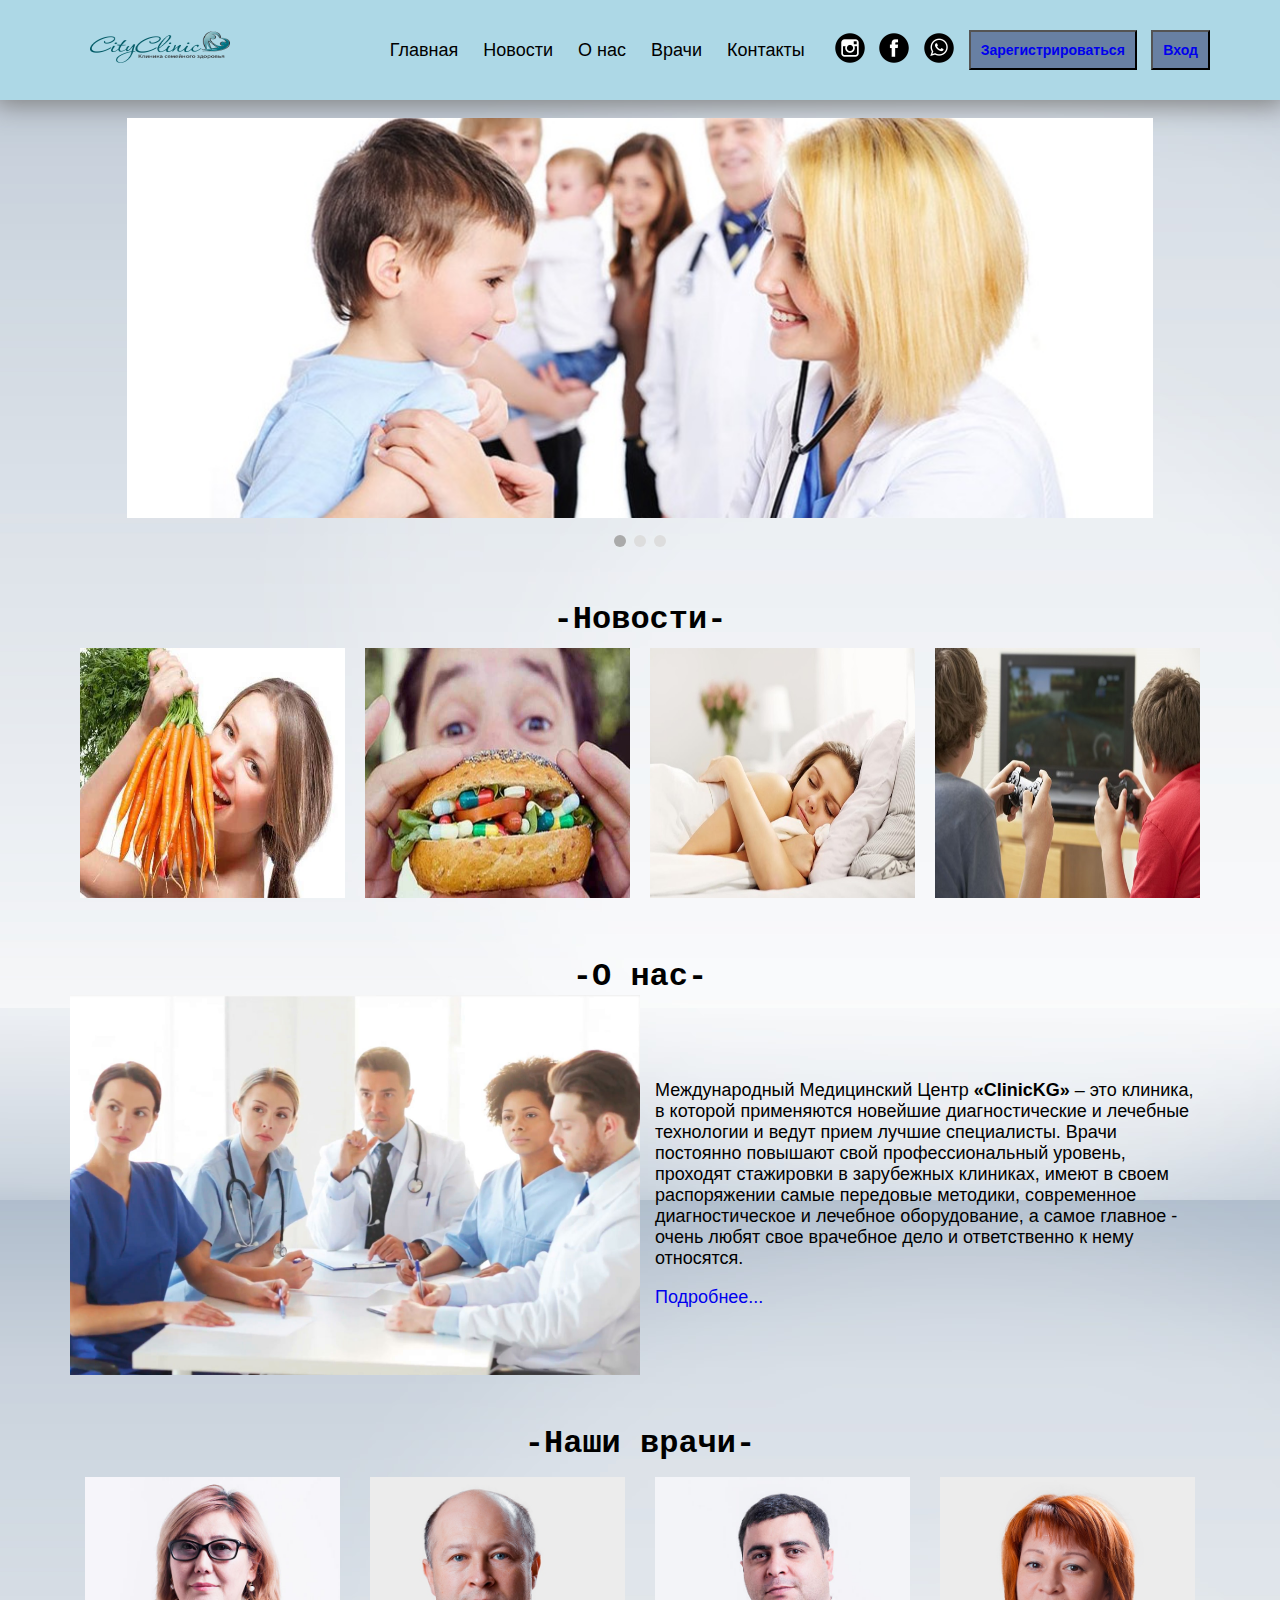
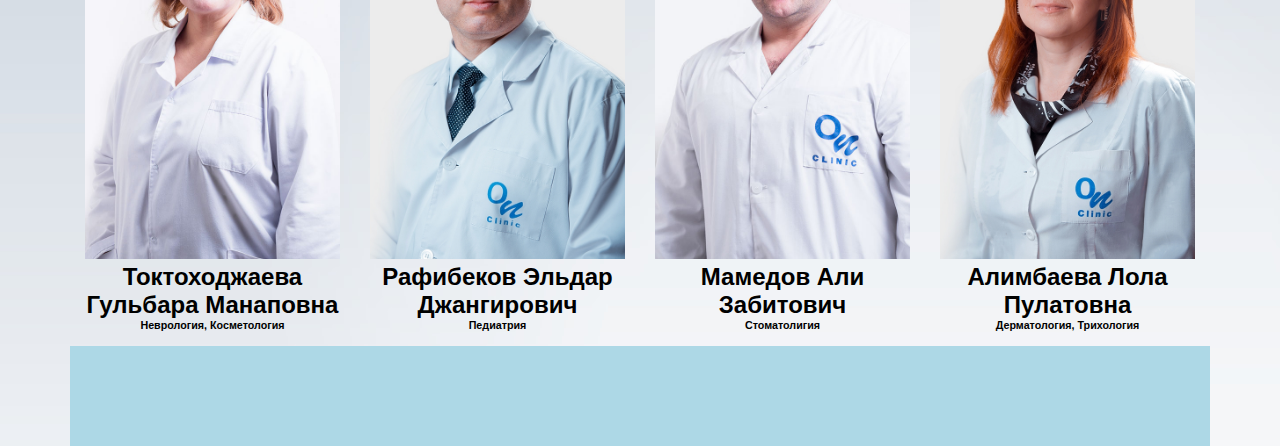
<file: index.html>
<!DOCTYPE html>
<html lang="ru">
<head>
	<meta charset="UTF-8">
	<title>ClinicKG</title>
	<link rel="stylesheet" href="style.css">
</head>
<body>
	<header class="header">
		<div class="container">
			<nav class="nav">
				<img src="logo/logo.png" class="logo">
				<ul class="menu">
          <li><a href="glav.html" class="ssylka">Главная</a></li>
          <li><a href="#1" class="ssylka">Новости</a></li>
	        <li><a href="#2" class="ssylka">О нас</a></li>
	    		<li><a href="#3" class="ssylka">Врачи</a></li>
	        <li><a href="kont.html" class="ssylka">Контакты</a></li>
				</ul>
				<div class="navigat">
					<a href="https://www.instagram.com/on_clinic.kg/?hl=ru"><img src="logo/i.png"width="40px" height="auto"></a>
		  <a href="https://www.facebook.com/onclinic.kg/?ref=aymt_homepage_panel"><img src="logo/f.png" width="40px" height="auto"></a>
		  <a href="https://wa.me/996702770570"><img src="logo/wa.png" width="40px" height="auto"></a>
        </div><div class="nav2">
			<button class="button"><a href = "registr.html"><h3>Зарегистрироваться</h3></a></button>
			<button class="button"><a href = "vhod.html"><h3>Вход</h3></a></button>
		</div>
			</nav>
        </div>
	</header>
	<br>
	<div class="main">
		<div class = "container">
			<div class="slider">
					<div class="item">
						<img src="slider/1.jpg" alt="Первый слайд">
					</div>
				
					<div class="item">
						<img src="slider/2.jpg" alt="Второй слайд">
					</div>
				
					<div class="item">
						<img src="slider/3.jpg" alt="Третий слайд">\
					</div>
				
					<a class="prev" onclick="minusSlide()">&#10094;</a>
					<a class="next" onclick="plusSlide()">&#10095;</a>
				</div>
				
				<div class="slider-dots">
					<span class="slider-dots_item" onclick="currentSlide(1)"></span> 
					<span class="slider-dots_item" onclick="currentSlide(2)"></span> 
					<span class="slider-dots_item" onclick="currentSlide(3)"></span> 
				</div>
			<div class="new" id="1" name = "1">
			<h1>-Новости-</h1>
			</div>
			<div class="news">
				  <div class="block">
					<img src="news/a.jpg" width="100%" height="100%" alt="">
					<div class="media">
						<h1><a href="new1.html">В чем смысл антиоксидантов?</a></h1>
					</div>
					</div>
					<div class="block">
						<img src="news/b.jpg" width="100%" height="100%" alt="">
						<div class="media">
							<h1><a href = "new2.html">К чему приводит передоз витаминов А и С?</a></h1>
						</div>
						</div>
						<div class="block">
						<img src="news/c.jpg" width="100%" height="100%" alt="">
						<div class="media">
							<h1><a href = "new3.html">Чем полезен сон для больных людей?</a></h1>
						</div>
						</div>
						<div class="block">
						<img src="news/d.jpg" width="100%" height="100%" alt="">
						<div class="media">
							<h1><a href = "new4.html">Что замедляет работу мозга?</a></h1>
						</div>
						</div>
			    </div>
			<div class="new"id="2" name = "2">
				<h1>-О нас-</h1>
			</div>
			<div class="about">
					<img src="about/ab.jpg" width="50%" height="auto" alt="">
			<div class="ab">
				<p>Международный Медицинский Центр <b>«ClinicKG»</b> – это клиника, 
					в которой применяются новейшие диагностические и лечебные технологии и ведут прием лучшие специалисты.
					Врачи постоянно повышают свой профессиональный уровень, 
					проходят стажировки в зарубежных клиниках, 
					имеют в своем распоряжении самые передовые методики, 
					современное диагностическое и лечебное оборудование, 
					а самое главное - очень любят свое врачебное дело и ответственно к нему относятся.</p>
					<a href="podr.html">Подробнее...</a>
			</div>	
			<div class="texty">
					
			</div>
		</div>
		<div class="new">
				<h1>-Наши врачи-</h1>
			</div>       
		
		<div class="vrachi"id="3" name = "3">
				<div class="vrach">
					<img src="vrachi/9.jpg" width="100%">
					<h2>Токтоходжаева Гульбара Манаповна</h2>
							<h6>Неврология, Косметология</h6>
				</div>
				<div class="vrach">
						<img src="vrachi/8.jpg" width="100%">
						<h2>Рафибеков Эльдар Джангирович</h2>
								<h6>Педиатрия</h6>
					</div>
					<div class="vrach">
							<img src="vrachi/7.jpg" width="100%">
							<h2>Мамедов Али Забитович</h2>
									<h6>Стоматолигия</h6>
						</div>
						<div class="vrach">
								<img src="vrachi/6.jpg" width="100%">
								<h2>Алимбаева Лола Пулатовна</h2>
										<h6>Дерматология, Трихология</h6>
							</div>
							<!-- <div class="vrach">
								<img src="vrachi/5.jpg" width="100%">
								<h2>Токтоходжаева Гульбара Манаповна</h2>
										<h6>Неврология, Косметология</h6>
							</div>
							<div class="vrach">
								<img src="vrachi/4.jpg" width="100%">
								<h2>Токтоходжаева Гульбара Манаповна</h2>
										<h6>Неврология, Косметология</h6>
							</div>
							<div class="vrach">
								<img src="vrachi/3.jpg" width="100%">
								<h2>Токтоходжаева Гульбара Манаповна</h2>
										<h6>Неврология, Косметология</h6>
							</div>
							<div class="vrach">
								<img src="vrachi/2.jpg" width="100%">
								<h2>Токтоходжаева Гульбара Манаповна</h2>
										<h6>Неврология, Косметология</h6>
							</div> -->

			</div>
			<footer id="footer">
					
				</footer>
		</div>
     </div>
				<script src="script.js"></script>
</body>
</html>
</file>
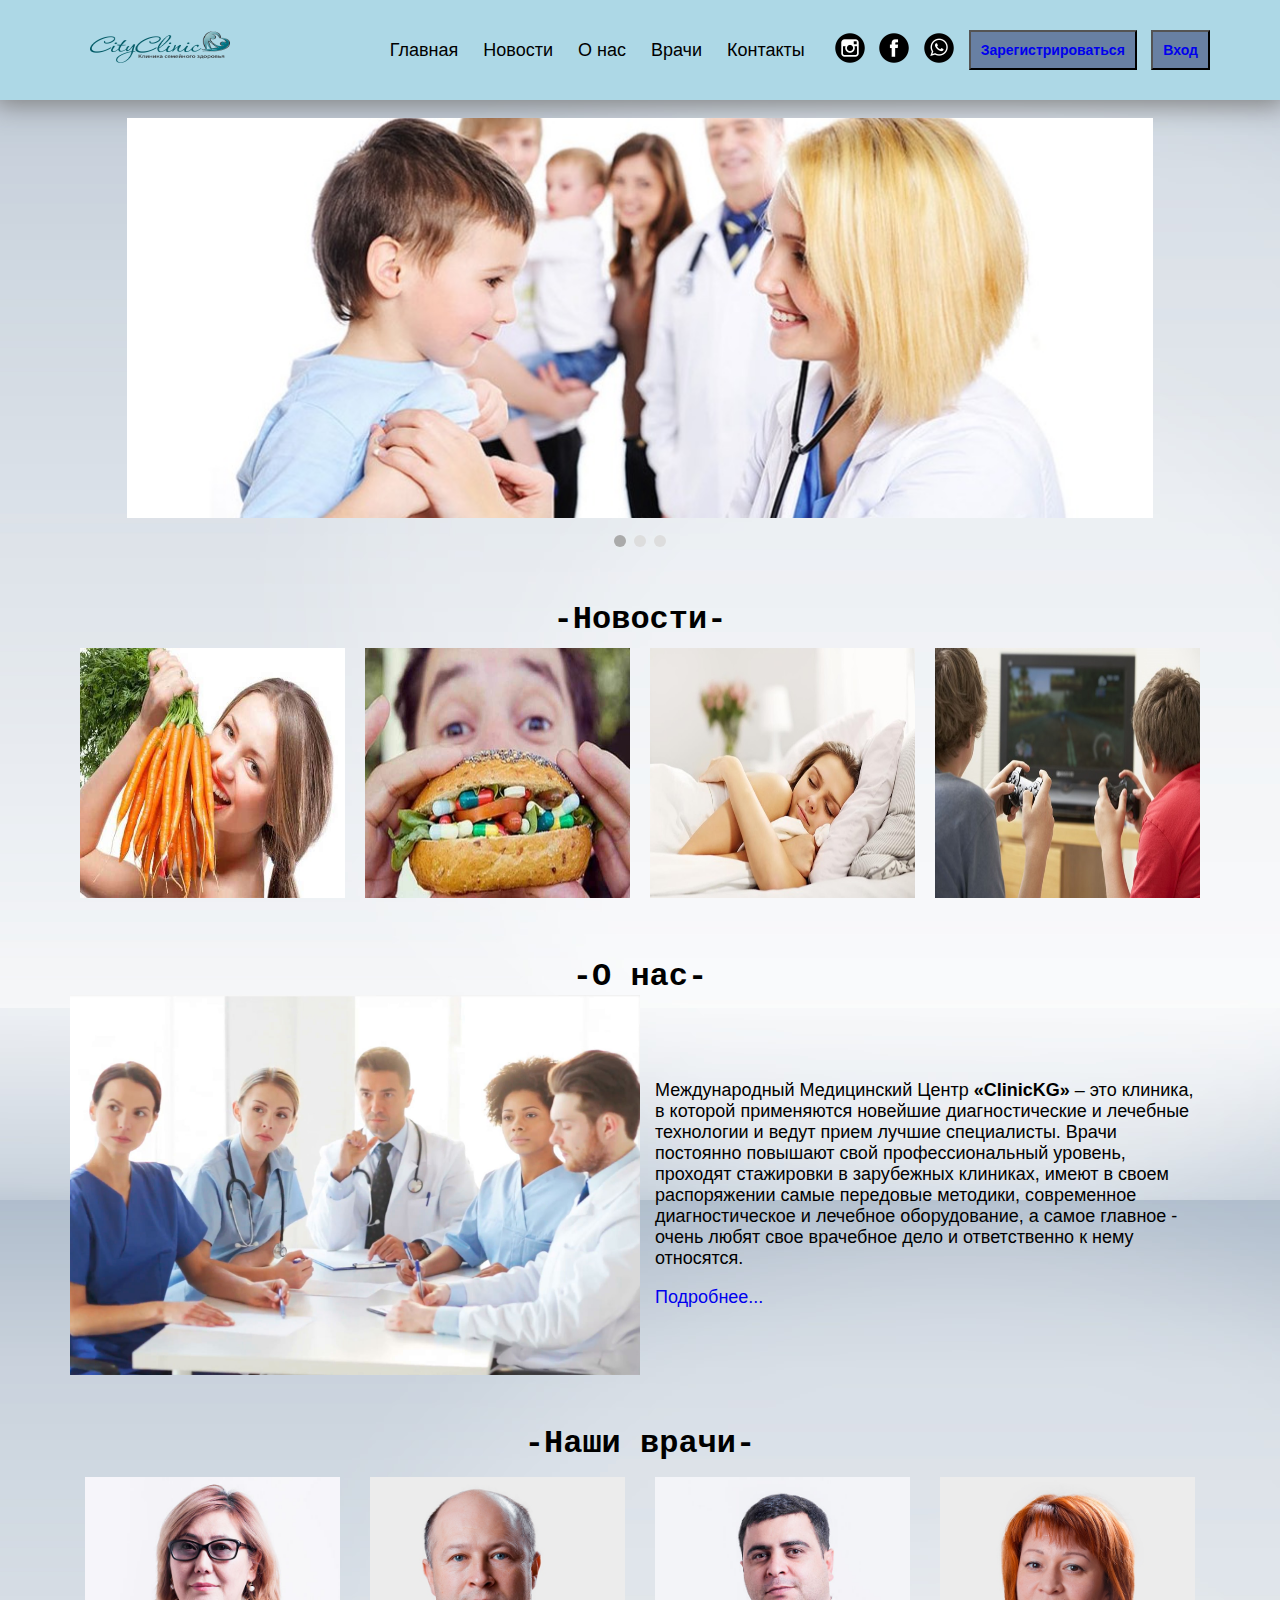
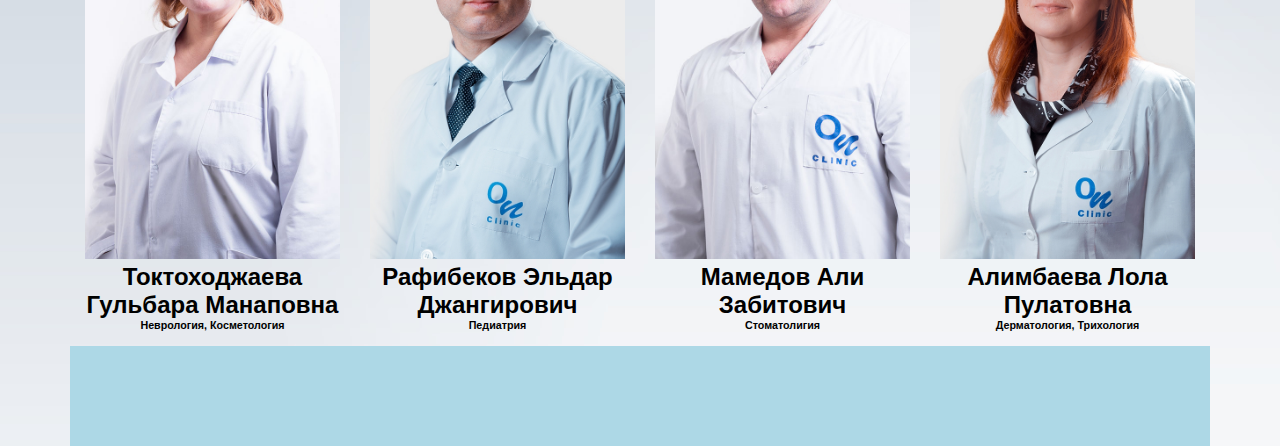
<file: glav.html>
<!DOCTYPE html>
<html lang="ru">
<head>
	<meta charset="UTF-8">
	<title>ClinicKG</title>
	<link rel="stylesheet" href="style.css">
</head>
<body>
	<header class="header">
		<div class="container">
			<nav class="nav">
				<img src="logo/logo.png" class="logo">
				<ul class="menu">
          <li><a href="glav.html" class="ssylka">Главная</a></li>
          <li><a href="#1" class="ssylka">Новости</a></li>
	        <li><a href="#2" class="ssylka">О нас</a></li>
	    		<li><a href="#3" class="ssylka">Врачи</a></li>
	        <li><a href="kont.html" class="ssylka">Контакты</a></li>
				</ul>
				<div class="navigat">
					<a href="https://www.instagram.com/on_clinic.kg/?hl=ru"><img src="logo/i.png"width="40px" height="auto"></a>
		  <a href="https://www.facebook.com/onclinic.kg/?ref=aymt_homepage_panel"><img src="logo/f.png" width="40px" height="auto"></a>
		  <a href="https://wa.me/996702770570"><img src="logo/wa.png" width="40px" height="auto"></a>
        </div><div class="nav2">
			<button class="button"><a href = "registr.html"><h3>Зарегистрироваться</h3></a></button>
			<button class="button"><a href = "vhod.html"><h3>Вход</h3></a></button>
		</div>
			</nav>
        </div>
	</header>
	<br>
	<div class="main">
		<div class = "container">
			<div class="slider">
					<div class="item">
						<img src="slider/1.jpg" alt="Первый слайд">
					</div>
				
					<div class="item">
						<img src="slider/2.jpg" alt="Второй слайд">
					</div>
				
					<div class="item">
						<img src="slider/3.jpg" alt="Третий слайд">\
					</div>
				
					<a class="prev" onclick="minusSlide()">&#10094;</a>
					<a class="next" onclick="plusSlide()">&#10095;</a>
				</div>
				
				<div class="slider-dots">
					<span class="slider-dots_item" onclick="currentSlide(1)"></span> 
					<span class="slider-dots_item" onclick="currentSlide(2)"></span> 
					<span class="slider-dots_item" onclick="currentSlide(3)"></span> 
				</div>
			<div class="new"id="1" name = "1">
			<h1>-Новости-</h1>
			</div>
			<div class="news">
				  <div class="block">
					<img src="news/a.jpg" width="100%" height="100%" alt="">
					<div class="media">
						<h1><a href = "new1.html">В чем смысл антиоксидантов?</a></h1>
					</div>
					</div>
					<div class="block">
					<img src="news/b.jpg" width="100%" height="100%" alt="">
					<div class="media">
						<h1><a href = "new2.html">К чему приводит передоз витаминов А и С?</a></h1>
					</div>
					</div>
					<div class="block">
					<img src="news/c.jpg" width="100%" height="100%" alt="">
					<div class="media">
						<h1><a href = "new3.html">Чем полезен сон для больных людей?</a></h1>
					</div>
					</div>
					<div class="block">
					<img src="news/d.jpg" width="100%" height="100%" alt="">
					<div class="media">
						<h1><a href = "new4.html">Что замедляет работу мозга?</a></h1>
					</div>
					</div>
			    </div>
			<div class="new"id="2" name = "2">
				<h1>-О нас-</h1>
			</div>
			<div class="about">
					<img src="about/ab.jpg" width="50%" height="auto" alt="">
			<div class="ab">
				<p>Международный Медицинский Центр <b>«ClinicKG»</b> – это клиника, 
					в которой применяются новейшие диагностические и лечебные технологии и ведут прием лучшие специалисты.
					Врачи постоянно повышают свой профессиональный уровень, 
					проходят стажировки в зарубежных клиниках, 
					имеют в своем распоряжении самые передовые методики, 
					современное диагностическое и лечебное оборудование, 
					а самое главное - очень любят свое врачебное дело и ответственно к нему относятся.</p>
					<a href="podr.html">Подробнее...</a>
			</div>	
			<div class="texty">
					
			</div>
		</div>
		<div class="new"id="3" name = "3">
				<h1>-Наши врачи-</h1>
			</div>       
		
		<div class="vrachi">
				<div class="vrach">
					<img src="vrachi/9.jpg" width="100%">
					<h2>Токтоходжаева Гульбара Манаповна</h2>
							<h6>Неврология, Косметология</h6>
				</div>
				<div class="vrach">
						<img src="vrachi/8.jpg" width="100%">
						<h2>Рафибеков Эльдар Джангирович</h2>
								<h6>Педиатрия</h6>
					</div>
					<div class="vrach">
							<img src="vrachi/7.jpg" width="100%">
							<h2>Мамедов Али Забитович</h2>
									<h6>Стоматолигия</h6>
						</div>
						<div class="vrach">
								<img src="vrachi/6.jpg" width="100%">
								<h2>Алимбаева Лола Пулатовна</h2>
										<h6>Дерматология, Трихология</h6>
							</div>
							<!-- <div class="vrach">
								<img src="vrachi/5.jpg" width="100%">
								<h2>Токтоходжаева Гульбара Манаповна</h2>
										<h6>Неврология, Косметология</h6>
							</div>
							<div class="vrach">
								<img src="vrachi/4.jpg" width="100%">
								<h2>Токтоходжаева Гульбара Манаповна</h2>
										<h6>Неврология, Косметология</h6>
							</div>
							<div class="vrach">
								<img src="vrachi/3.jpg" width="100%">
								<h2>Токтоходжаева Гульбара Манаповна</h2>
										<h6>Неврология, Косметология</h6>
							</div>
							<div class="vrach">
								<img src="vrachi/2.jpg" width="100%">
								<h2>Токтоходжаева Гульбара Манаповна</h2>
										<h6>Неврология, Косметология</h6>
							</div> -->

			</div>
			<footer id="footer">
					
				</footer>
		</div>
     </div><script src="script.js"></script>
</body>
</html>
</file>
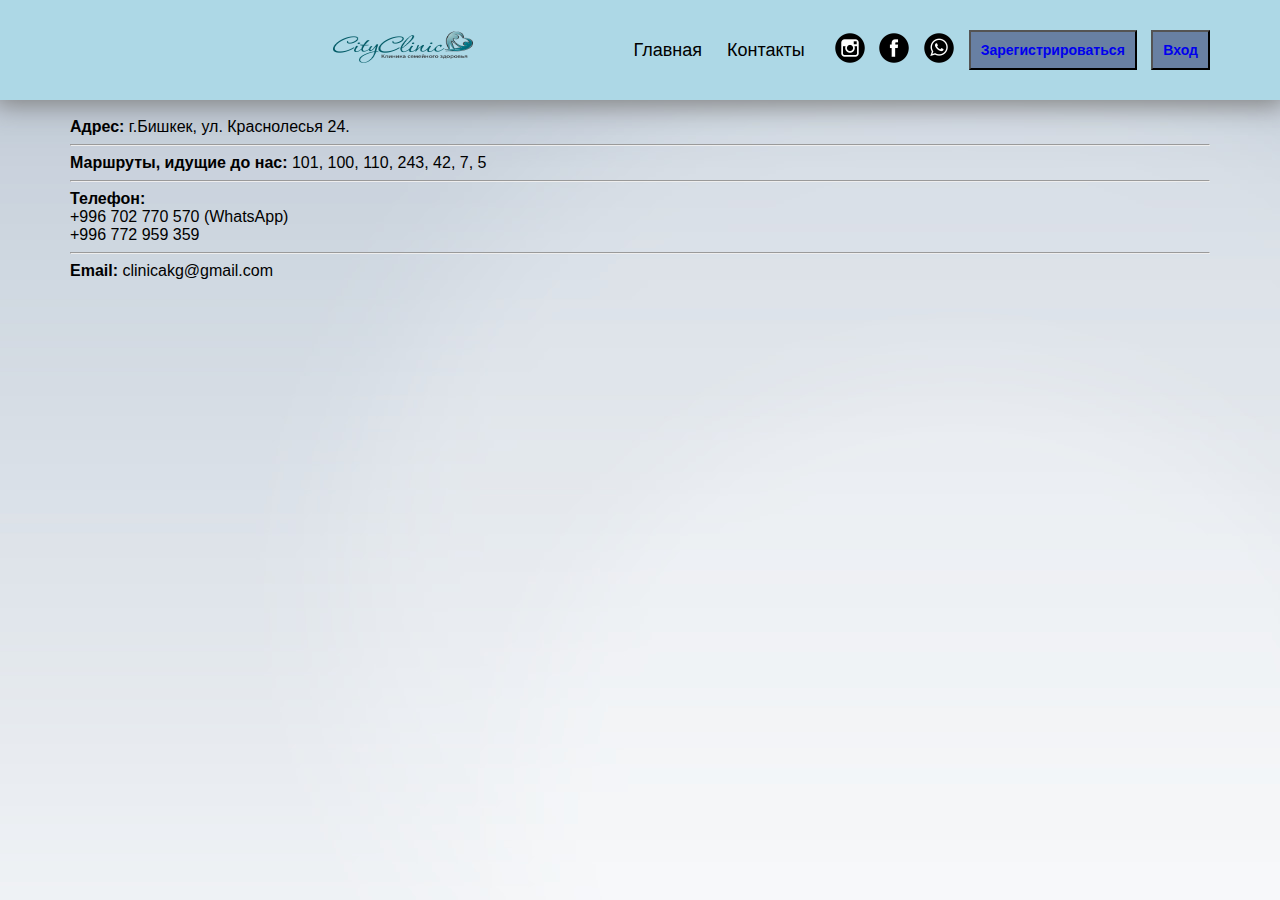
<file: kont.html>
<!DOCTYPE html>
<html lang="ru">
<head>
	<meta charset="UTF-8">
	<title>ClinicKG</title>
	<link rel="stylesheet" href="style.css">
</head>
<body>
	<header class="header">
		<div class="container">
			<nav class="nav">
				<img src="logo/logo.png" class="logo">
				<ul class="menu">
          <li><a href="glav.html" class="ssylka">Главная</a></li>
          <!-- <li><a href="#1" class="ssylka">Новости</a></li>
	        <li><a href="#2" class="ssylka">О нас</a></li>
	    		<li><a href="#3" class="ssylka">Врачи</a></li> -->
	        <li><a href="kont.html" class="ssylka">Контакты</a></li>
				</ul>
				<div class="navigat">
					<a href="https://www.instagram.com/on_clinic.kg/?hl=ru"><img src="logo/i.png"width="40px" height="auto"></a>
		  <a href="https://www.facebook.com/onclinic.kg/?ref=aymt_homepage_panel"><img src="logo/f.png" width="40px" height="auto"></a>
		  <a href="https://wa.me/996702770570"><img src="logo/wa.png" width="40px" height="auto"></a>
        </div><div class="nav2">
			<button class="button"><a href = "registr.html"><h3>Зарегистрироваться</h3></a></button>
			<button class="button"><a href = "vhod.html"><h3>Вход</h3></a></button>
		</div>
			</nav>
        </div>
	</header>
	<br>
	<div class="container">
        <span>
                <b>Адрес:</b> г.Бишкек, ул. Краснолесья 24. 
                <hr>
                <b> Маршруты, идущие до нас:</b> 101, 100, 110, 243, 42, 7, 5
                <hr>
                <b>Телефон:</b> <br>
                +996 702 770 570 (WhatsApp)<br>
                +996 772 959 359 
                <hr>
                <b>Email:</b> clinicakg@gmail.com
                
                
        </span>
		</div>
	<script src="script.js"></script>
</body>
</html>
</file>
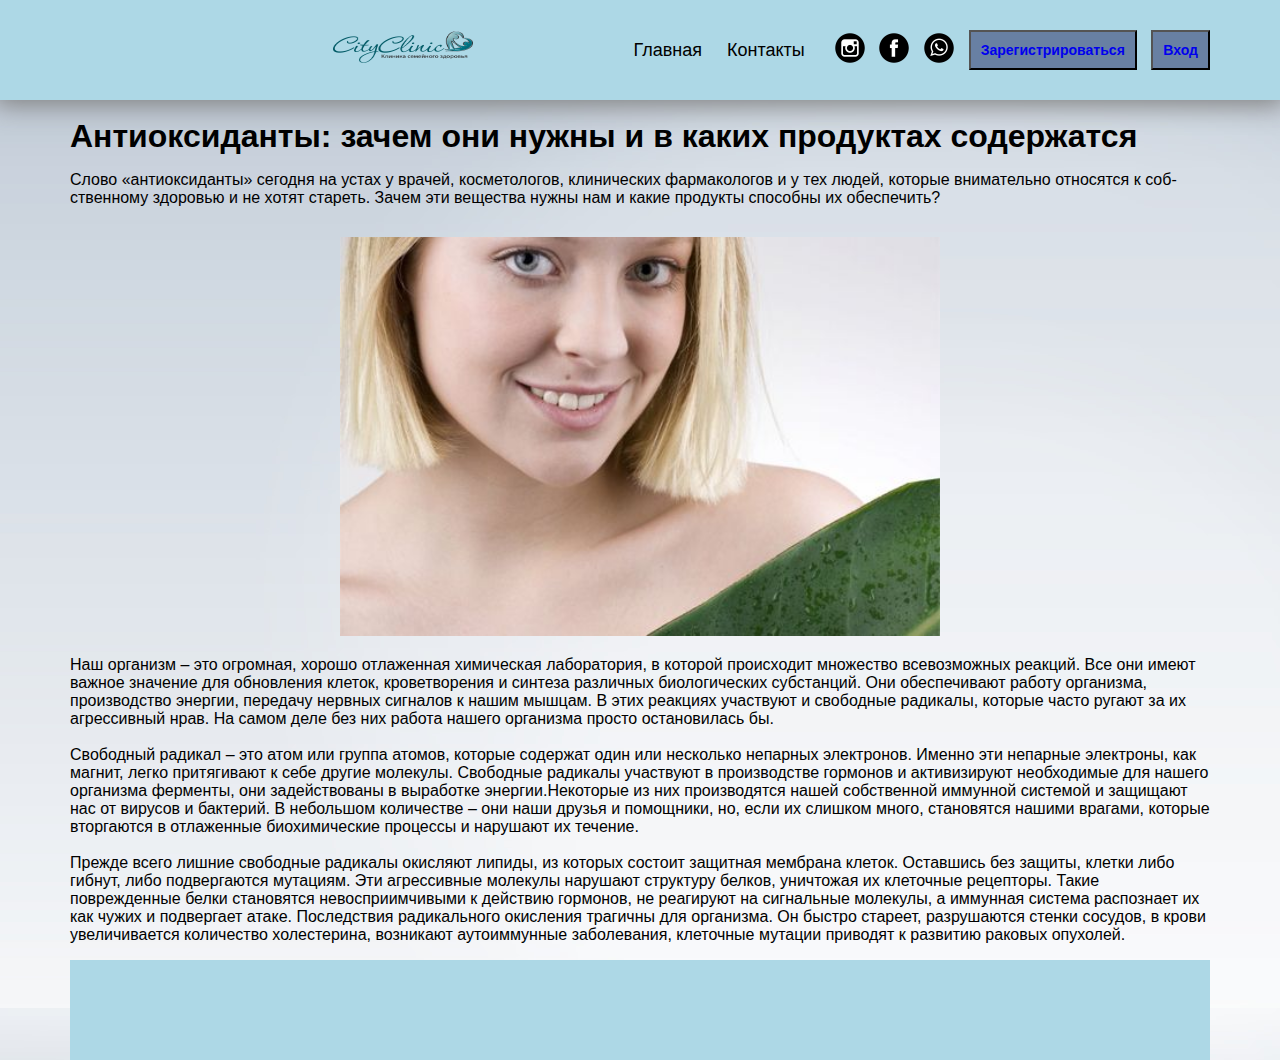
<file: new1.html>
<!DOCTYPE html>
<html lang="ru">
<head>
	<meta charset="UTF-8">
	<title>ClinicKG</title>
	<link rel="stylesheet" href="style.css">
</head>
<body>
	<header class="header">
		<div class="container">
			<nav class="nav">
				<img src="logo/logo.png" class="logo">
				<ul class="menu">
          <li><a href="glav.html" class="ssylka">Главная</a></li>
          <!-- <li><a href="#1" class="ssylka">Новости</a></li>
	        <li><a href="#2" class="ssylka">О нас</a></li>
	    		<li><a href="#3" class="ssylka">Врачи</a></li> -->
	        <li><a href="kont.html" class="ssylka">Контакты</a></li>
				</ul>
				<div class="navigat">
					<a href="https://www.instagram.com/on_clinic.kg/?hl=ru"><img src="logo/i.png"width="40px" height="auto"></a>
		  <a href="https://www.facebook.com/onclinic.kg/?ref=aymt_homepage_panel"><img src="logo/f.png" width="40px" height="auto"></a>
		  <a href="https://wa.me/996702770570"><img src="logo/wa.png" width="40px" height="auto"></a>
        </div><div class="nav2">
			<button class="button"><a href = "registr.html"><h3>Зарегистрироваться</h3></a></button>
			<button class="button"><a href = "vhod.html"><h3>Вход</h3></a></button>
		</div>
			</nav>
        </div>
	</header>
	<br>
	<div class="container">
        <span>
					<h1>Антиоксиданты: зачем они нужны и в каких продуктах содержатся</h1>  
					<p>Слово «антиоксиданты» сегодня на устах у врачей, косметологов, 
						клинических фармакологов и у тех людей, которые внимательно 
						относятся к соб­ственному здоровью и не хотят стареть. 
						Зачем эти вещества нужны нам и какие продукты способны их обеспечить?</p>     
				</span>
				<div class="novosti">
				<img src="news/1.jpg" width="600px" height="auto">
				</div>
				<p>Наш организм – это огромная, хорошо отлаженная химическая лаборатория, 
					в которой происходит множество всевозможных реакций. 
					Все они имеют важное значение для обновления клеток, кроветворения и 
					синтеза различных биологических субстанций. Они обеспечивают работу организма, 
					производство энергии, передачу нервных сигналов к нашим мышцам. 
					В этих реакциях участвуют и свободные радикалы, которые часто ругают за их агрессивный нрав. 
					На самом деле без них работа нашего организма просто остановилась бы.<br><br>
					Свободный радикал – это атом или группа атомов, которые содержат один или 
					несколько непарных электронов. Именно эти непарные электроны, как магнит, 
					легко притягивают к себе другие молекулы. Свободные радикалы участвуют в 
					производстве гормонов и активизируют необходимые для нашего организма ферменты, 
					они задействованы в выработке энергии.Некоторые из них производятся нашей собственной
					 иммунной системой и защищают нас от вирусов и бактерий. В небольшом количестве – 
					 они наши друзья и помощники, но, если их слишком много, становятся нашими врагами, 
					 которые вторгаются в отлаженные биохимические процессы и нарушают их течение.<br><br>
					 Прежде всего лишние свободные радикалы окисляют липиды, из которых состоит защитная мембрана клеток.
						Оставшись без защиты, клетки либо гибнут, либо подвергаются мутациям. 
						Эти агрессивные молекулы нарушают структуру белков, уничтожая их клеточные рецепторы.
						Такие поврежденные белки становятся невосприимчивыми к действию гормонов,
					 не реагируют на сигнальные молекулы, а иммунная система распознает их как чужих и подвергает атаке.
					Последствия радикального окисления трагичны для организма. Он быстро стареет, разрушаются стенки сосудов, 
					в крови увеличивается количество холестерина, возникают аутоиммунные заболевания, 
					клеточные мутации приводят к развитию раковых опухолей.
	</p>
	<footer id="footer">
					
		</footer>
		</div>
	<script src="script.js"></script>
</body>
</html>
</file>
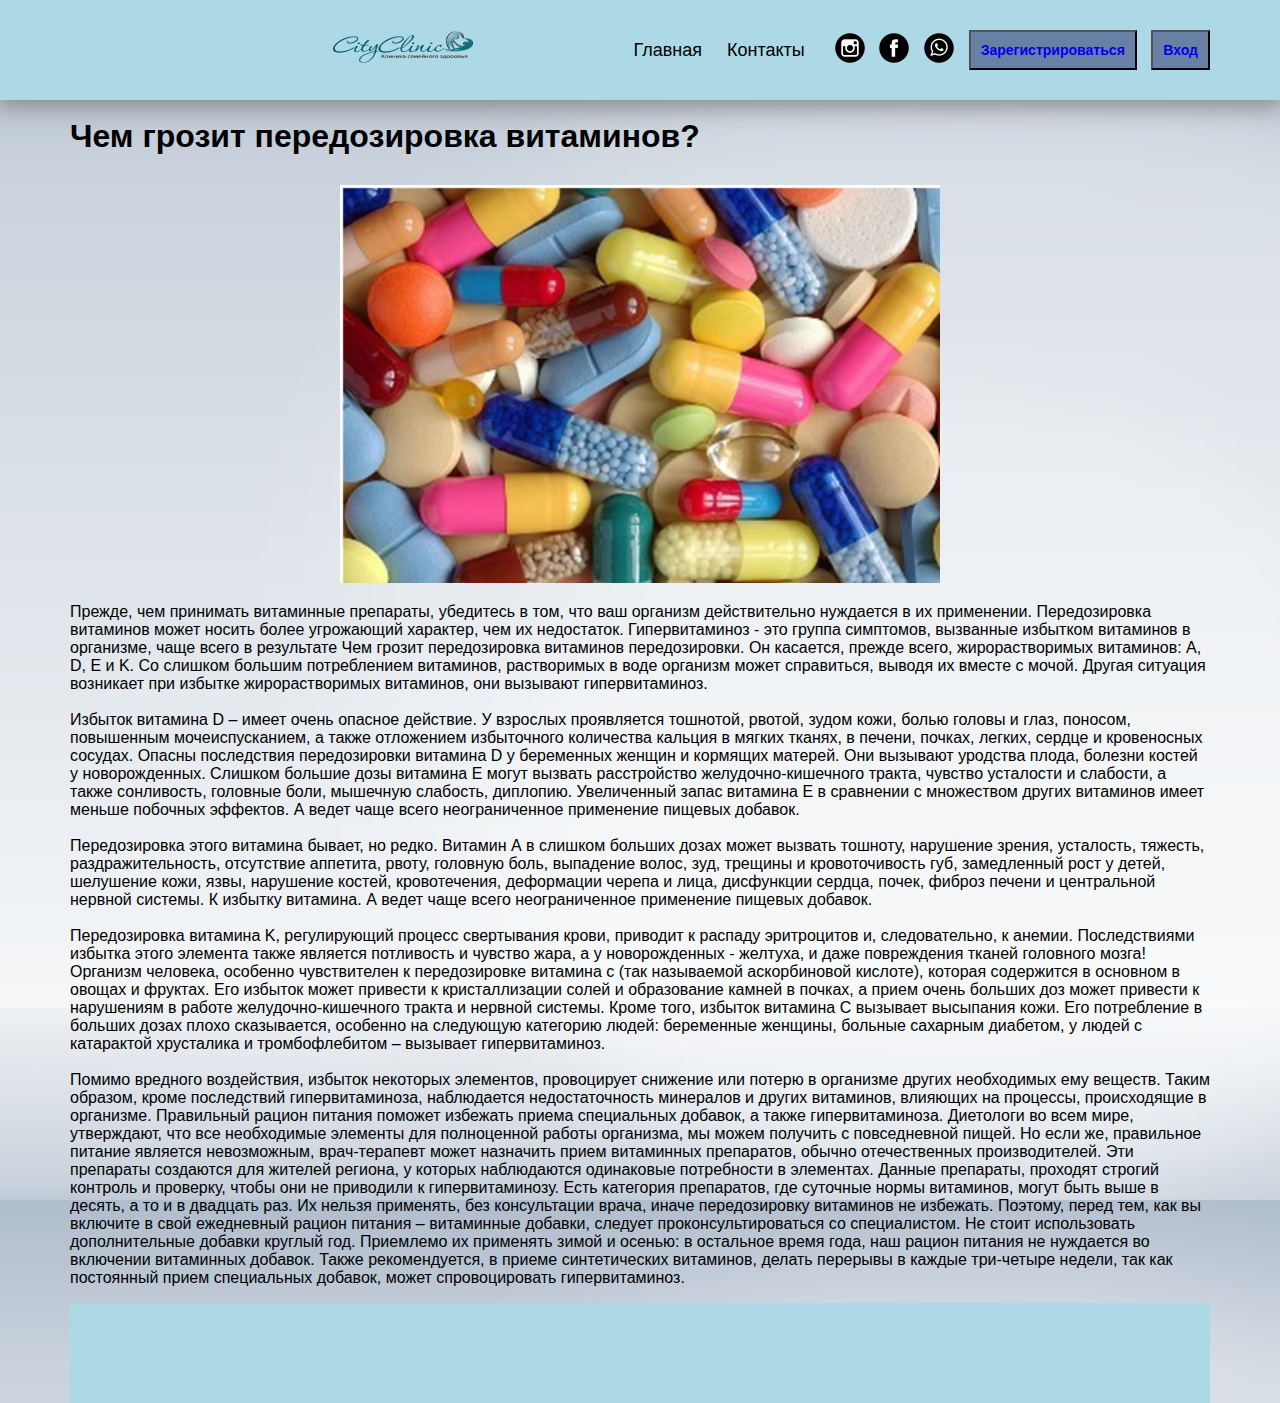
<file: new2.html>
<!DOCTYPE html>
<html lang="ru">
<head>
	<meta charset="UTF-8">
	<title>ClinicKG</title>
	<link rel="stylesheet" href="style.css">
</head>
<body>
	<header class="header">
		<div class="container">
			<nav class="nav">
				<img src="logo/logo.png" class="logo">
				<ul class="menu">
          <li><a href="glav.html" class="ssylka">Главная</a></li>
          <!-- <li><a href="#1" class="ssylka">Новости</a></li>
	        <li><a href="#2" class="ssylka">О нас</a></li>
	    		<li><a href="#3" class="ssylka">Врачи</a></li> -->
	        <li><a href="kont.html" class="ssylka">Контакты</a></li>
				</ul>
				<div class="navigat">
					<a href="https://www.instagram.com/on_clinic.kg/?hl=ru"><img src="logo/i.png"width="40px" height="auto"></a>
		  <a href="https://www.facebook.com/onclinic.kg/?ref=aymt_homepage_panel"><img src="logo/f.png" width="40px" height="auto"></a>
		  <a href="https://wa.me/996702770570"><img src="logo/wa.png" width="40px" height="auto"></a>
        </div><div class="nav2">
			<button class="button"><a href = "registr.html"><h3>Зарегистрироваться</h3></a></button>
			<button class="button"><a href = "vhod.html"><h3>Вход</h3></a></button>
		</div>
			</nav>
        </div>
	</header>
	<br>
	<div class="container">
        <span>
					<h1>Чем грозит передозировка витаминов?</h1>      
				</span>
				<div class="novosti">
				<img src="news/2.png" width="600px" height="auto">
				</div>
				<p>Прежде, чем принимать витаминные препараты, убедитесь в том, что ваш организм действительно нуждается в их применении. 
                    Передозировка витаминов может носить более угрожающий характер, чем их недостаток. 
                    Гипервитаминоз - это группа симптомов, вызванные избытком витаминов в организме, чаще 
                    всего в результате Чем грозит передозировка витаминов передозировки. Он касается, 
                    прежде всего, жирорастворимых витаминов: А, D, E и K. Со слишком большим потреблением витаминов, 
                    растворимых в воде организм может справиться, выводя их вместе с мочой. 
                    Другая ситуация возникает при избытке жирорастворимых витаминов, они вызывают гипервитаминоз.<br><br>
                    Избыток витамина D – имеет очень опасное действие. У взрослых проявляется тошнотой, рвотой, зудом кожи,
                     болью головы и глаз, поносом, повышенным мочеиспусканием, 
                     а также отложением избыточного количества кальция в мягких тканях, 
                     в печени, почках, легких, сердце и кровеносных сосудах. 
                     Опасны последствия передозировки витамина D у беременных женщин и кормящих матерей. 
                     Они вызывают уродства плода, болезни костей у новорожденных.
                      Слишком большие дозы витамина Е могут вызвать расстройство желудочно-кишечного тракта, 
                      чувство усталости и слабости, а также сонливость, головные боли, мышечную слабость, диплопию. 
                      Увеличенный запас витамина Е в сравнении с множеством других витаминов имеет меньше побочных эффектов. 
                       А ведет чаще всего неограниченное применение пищевых добавок.<br><br>
                       Передозировка этого витамина бывает, но редко.

                    Витамин А в слишком больших дозах может вызвать тошноту, нарушение зрения, усталость, тяжесть,
                     раздражительность, отсутствие аппетита, рвоту, головную боль, выпадение волос, зуд, трещины и кровоточивость губ, 
                     замедленный рост у детей, шелушение кожи, язвы, нарушение костей, кровотечения, деформации черепа и лица,
                      дисфункции сердца, почек, фиброз печени и центральной нервной системы. К избытку витамина.
                       А ведет чаще всего неограниченное применение пищевых добавок.<br><br>
                    Передозировка витамина K, регулирующий процесс свертывания крови, приводит к распаду эритроцитов и, 
                    следовательно, к анемии. Последствиями избытка этого элемента также является потливость и чувство жара,
                     а у новорожденных - желтуха, и даже повреждения тканей головного мозга! Организм человека, 
                     особенно чувствителен к передозировке витамина с (так называемой аскорбиновой кислоте), 
                     которая содержится в основном в овощах и фруктах. Его избыток может привести к кристаллизации солей и 
                     образование камней в почках, а прием очень больших доз может привести к нарушениям в
                      работе желудочно-кишечного тракта и нервной системы. Кроме того, избыток витамина С вызывает высыпания кожи. 
                      Его потребление в больших дозах плохо сказывается, особенно на следующую категорию людей: беременные женщины, 
                      больные сахарным диабетом, у людей с катарактой хрусталика и тромбофлебитом – вызывает гипервитаминоз.<br><br>

                    Помимо вредного воздействия, избыток некоторых элементов, провоцирует снижение или потерю в организме других необходимых ему веществ. 
                    Таким образом, кроме последствий гипервитаминоза, наблюдается недостаточность минералов и других витаминов, влияющих на процессы, 
                    происходящие в организме. Правильный рацион питания поможет избежать приема специальных добавок, а также гипервитаминоза. 
                    Диетологи во всем мире, утверждают, что все необходимые элементы для полноценной работы организма, мы можем получить с повседневной пищей.
                    
                    Но если же, правильное питание является невозможным, врач-терапевт может назначить прием витаминных препаратов, 
                    обычно отечественных производителей. Эти препараты создаются для жителей региона, у которых наблюдаются одинаковые потребности в элементах. 
                    Данные препараты, проходят строгий контроль и проверку, чтобы они не приводили к гипервитаминозу.
                    
                    Есть категория препаратов, где суточные нормы витаминов, могут быть выше в десять, а то и в двадцать раз. Их нельзя применять, 
                    без консультации врача, иначе передозировку витаминов не избежать. Поэтому, перед тем, как вы включите в свой ежедневный рацион питания – 
                    витаминные добавки, следует проконсультироваться со специалистом. Не стоит использовать дополнительные добавки круглый год. 
                    Приемлемо их применять зимой и осенью: в остальное время года, наш рацион питания не нуждается во включении витаминных добавок.
                     Также рекомендуется, в приеме синтетических витаминов, делать перерывы в каждые три-четыре недели, 
                     так как постоянный прием специальных добавок, может спровоцировать гипервитаминоз.
	</p>
	<footer id="footer">
					
		</footer>
		</div>
	<script src="script.js"></script>
</body>
</html>
</file>
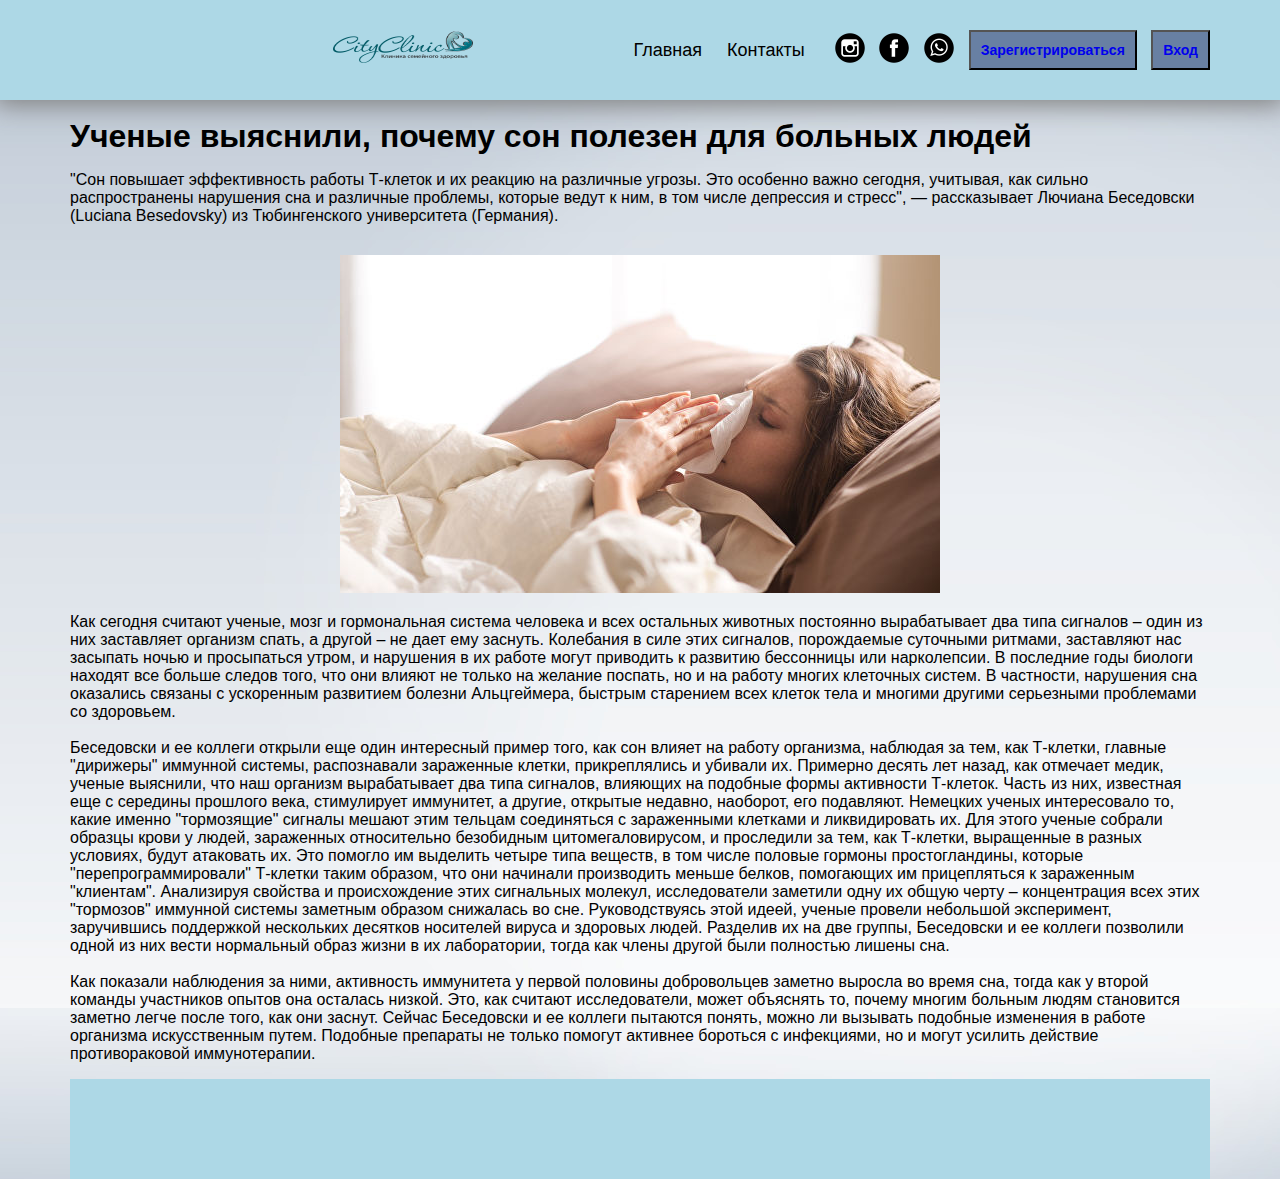
<file: new3.html>
<!DOCTYPE html>
<html lang="ru">
<head>
	<meta charset="UTF-8">
	<title>ClinicKG</title>
	<link rel="stylesheet" href="style.css">
</head>
<body>
	<header class="header">
		<div class="container">
			<nav class="nav">
				<img src="logo/logo.png" class="logo">
				<ul class="menu">
          <li><a href="glav.html" class="ssylka">Главная</a></li>
          <!-- <li><a href="#1" class="ssylka">Новости</a></li>
	        <li><a href="#2" class="ssylka">О нас</a></li>
	    		<li><a href="#3" class="ssylka">Врачи</a></li> -->
	        <li><a href="kont.html" class="ssylka">Контакты</a></li>
				</ul>
				<div class="navigat">
					<a href="https://www.instagram.com/on_clinic.kg/?hl=ru"><img src="logo/i.png"width="40px" height="auto"></a>
		  <a href="https://www.facebook.com/onclinic.kg/?ref=aymt_homepage_panel"><img src="logo/f.png" width="40px" height="auto"></a>
		  <a href="https://wa.me/996702770570"><img src="logo/wa.png" width="40px" height="auto"></a>
        </div><div class="nav2">
			<button class="button"><a href = "registr.html"><h3>Зарегистрироваться</h3></a></button>
			<button class="button"><a href = "vhod.html"><h3>Вход</h3></a></button>
		</div>
			</nav>
        </div>
	</header>
	<br>
	<div class="container">
        <span>
					<h1>Ученые выяснили, почему сон полезен для больных людей</h1>  
					<p>"Сон повышает эффективность работы Т-клеток и их реакцию на различные угрозы. 
                        Это особенно важно сегодня, учитывая, как сильно распространены нарушения сна и различные проблемы, 
                        которые ведут к ним, в том числе депрессия и стресс", — рассказывает Лючиана Беседовски 
                        (Luciana Besedovsky) из Тюбингенского университета (Германия).</p>     
				</span>
				<div class="novosti">
				<img src="news/3.jpg" width="600px" height="auto">
				</div>
				<p>Как сегодня считают ученые, мозг и гормональная система человека и 
                    всех остальных животных постоянно вырабатывает два типа сигналов – 
                    один из них заставляет организм спать, а другой – не дает ему заснуть. 
                    Колебания в силе этих сигналов, порождаемые суточными ритмами, 
                    заставляют нас засыпать ночью и просыпаться утром, и нарушения в их работе могут приводить 
                    к развитию бессонницы или нарколепсии.
                        В последние годы биологи находят все больше следов того, 
                        что они влияют не только на желание поспать, но и на работу многих клеточных систем. 
                        В частности, нарушения сна оказались связаны с ускоренным развитием болезни Альцгеймера, 
                        быстрым старением всех клеток тела и многими другими серьезными проблемами со здоровьем.
                        <br><br>
                        Беседовски и ее коллеги открыли еще один интересный пример того, как сон влияет на работу организма, 
                        наблюдая за тем, как Т-клетки, главные "дирижеры" иммунной системы, распознавали зараженные клетки, 
                        прикреплялись и убивали их.
                        Примерно десять лет назад, как отмечает медик, ученые выяснили, что наш организм вырабатывает два типа сигналов, 
                        влияющих на подобные формы активности Т-клеток. Часть из них, известная еще с середины прошлого века, 
                        стимулирует иммунитет, а другие, открытые недавно, наоборот, его подавляют.
                        Немецких ученых интересовало то, какие именно "тормозящие" сигналы мешают этим тельцам соединяться 
                        с зараженными клетками и ликвидировать их. Для этого ученые собрали образцы крови у людей, 
                        зараженных относительно безобидным цитомегаловирусом, и проследили за тем, как Т-клетки, 
                        выращенные в разных условиях, будут атаковать их.
                        Это помогло им выделить четыре типа веществ, в том числе половые гормоны простогландины, 
                        которые "перепрограммировали" Т-клетки таким образом, что они начинали производить меньше белков, 
                        помогающих им прицепляться к зараженным "клиентам".
                        Анализируя свойства и происхождение этих сигнальных молекул, 
                        исследователи заметили одну их общую черту – концентрация всех этих "тормозов" 
                        иммунной системы заметным образом снижалась во сне.
                        Руководствуясь этой идеей, ученые провели небольшой эксперимент, 
                        заручившись поддержкой нескольких десятков носителей вируса и здоровых людей.
                         Разделив их на две группы, Беседовски и ее коллеги позволили одной из них вести нормальный образ жизни в их лаборатории, 
                         тогда как члены другой были полностью лишены сна.<br><br>
                         Как показали наблюдения за ними, активность иммунитета у первой половины добровольцев заметно выросла во время сна,
                          тогда как у второй команды участников опытов она осталась низкой. Это, как считают исследователи, может объяснять то, 
                          почему многим больным людям становится заметно легче после того, как они заснут.
                         Сейчас Беседовски и ее коллеги пытаются понять, можно ли вызывать подобные изменения в работе организма искусственным путем. 
                         Подобные препараты не только помогут активнее бороться с инфекциями, но и могут усилить действие противораковой иммунотерапии.
	            </p>
	<footer id="footer">
					
		</footer>
		</div>
	<script src="script.js"></script>
</body>
</html>
</file>
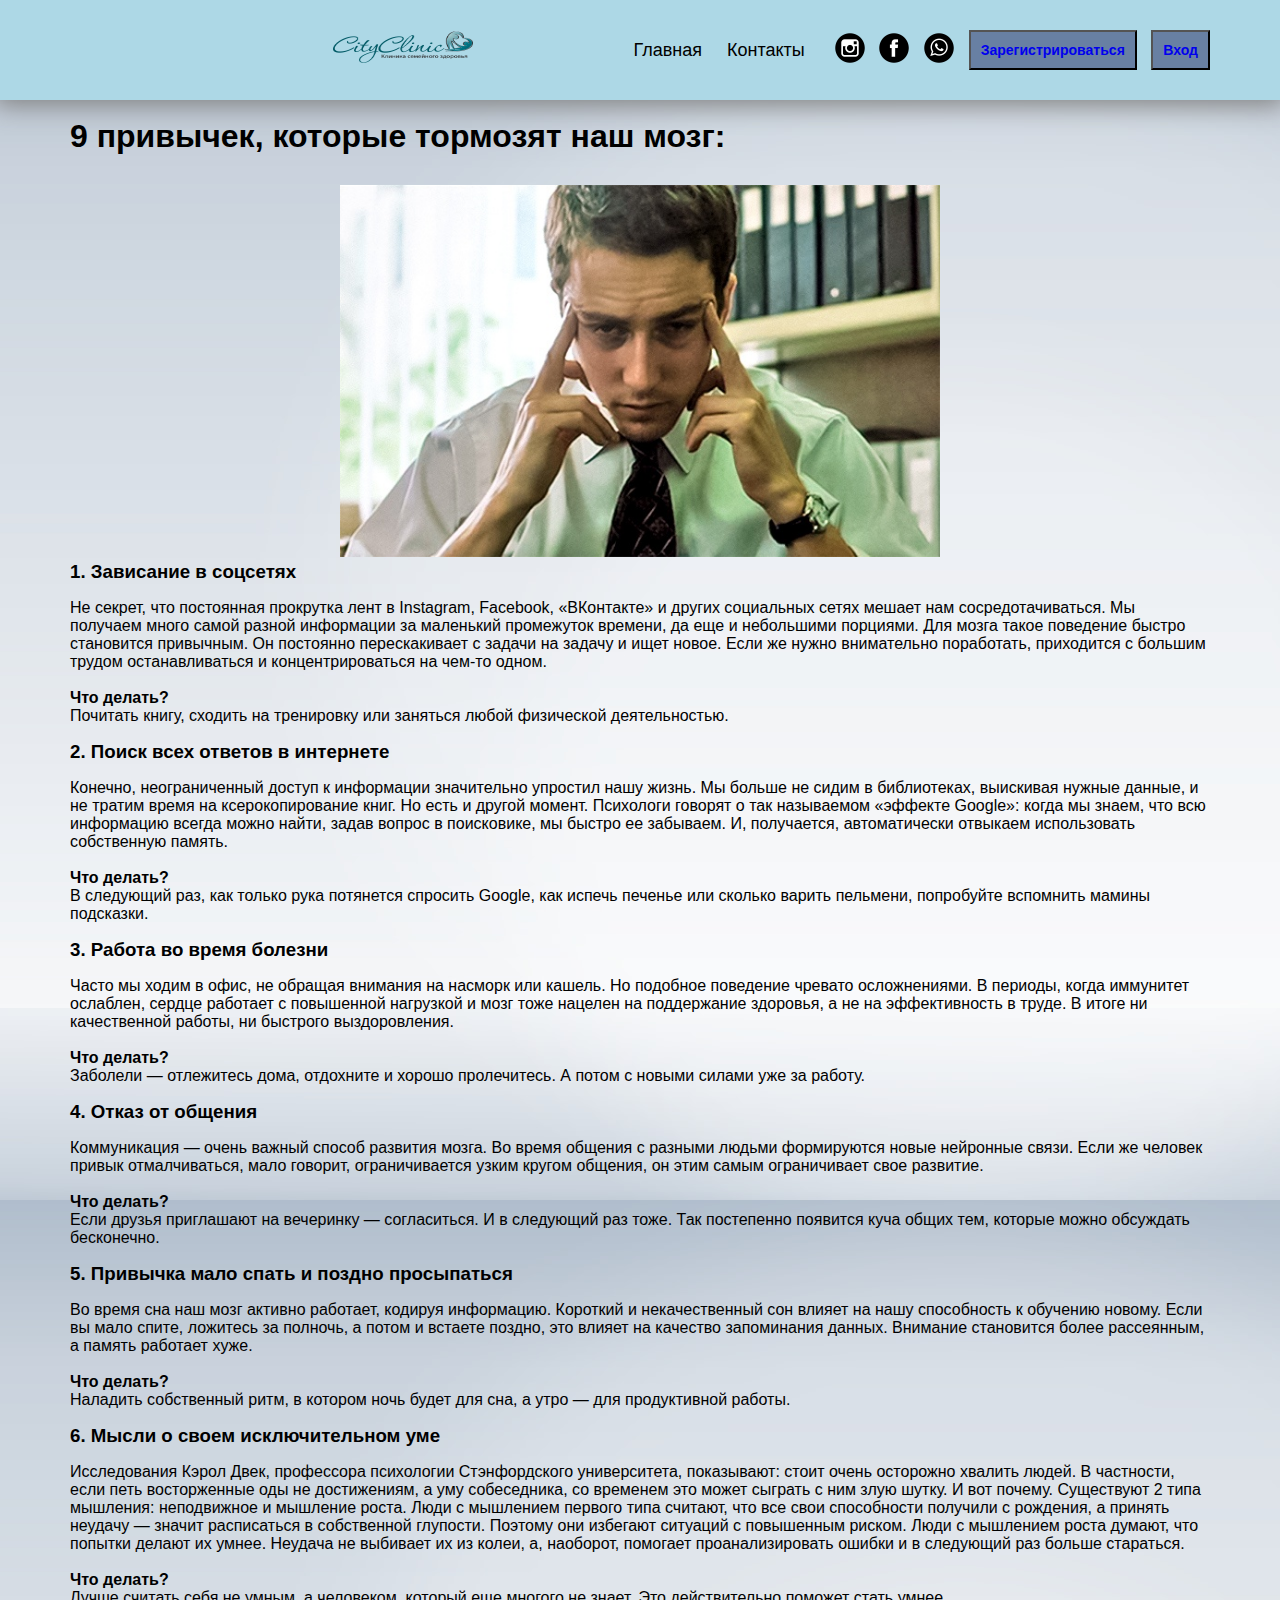
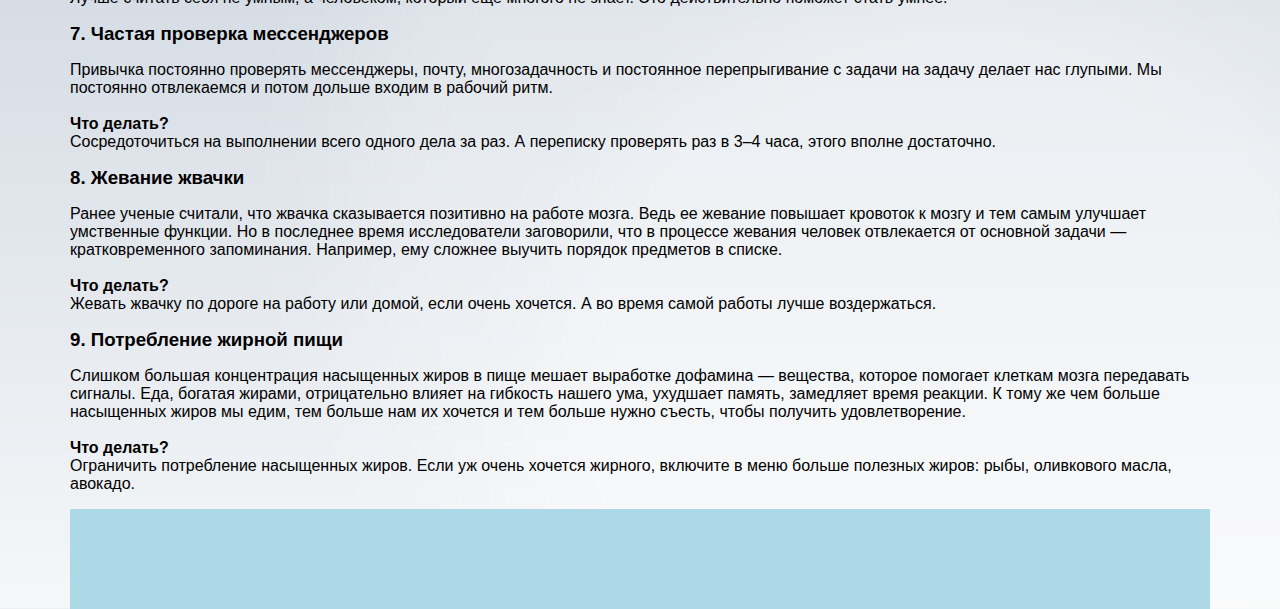
<file: new4.html>
<!DOCTYPE html>
<html lang="ru">
<head>
	<meta charset="UTF-8">
	<title>ClinicKG</title>
	<link rel="stylesheet" href="style.css">
</head>
<body>
	<header class="header">
		<div class="container">
			<nav class="nav">
				<img src="logo/logo.png" class="logo">
				<ul class="menu">
          <li><a href="glav.html" class="ssylka">Главная</a></li>
          <!-- <li><a href="#1" class="ssylka">Новости</a></li>
	        <li><a href="#2" class="ssylka">О нас</a></li>
	    		<li><a href="#3" class="ssylka">Врачи</a></li> -->
	        <li><a href="kont.html" class="ssylka">Контакты</a></li>
				</ul>
				<div class="navigat">
					<a href="https://www.instagram.com/on_clinic.kg/?hl=ru"><img src="logo/i.png"width="40px" height="auto"></a>
		  <a href="https://www.facebook.com/onclinic.kg/?ref=aymt_homepage_panel"><img src="logo/f.png" width="40px" height="auto"></a>
		  <a href="https://wa.me/996702770570"><img src="logo/wa.png" width="40px" height="auto"></a>
        </div><div class="nav2">
			<button class="button"><a href = "registr.html"><h3>Зарегистрироваться</h3></a></button>
			<button class="button"><a href = "vhod.html"><h3>Вход</h3></a></button>
		</div>
			</nav>
        </div>
	</header>
	<br>
	<div class="container">
        <span>
					<h1>9 привычек, которые тормозят наш мозг:</h1>      
				</span>
				<div class="novosti">
				<img src="news/4.jpg" width="600px" height="auto">
                </div>
                <div>
                    <h3>1. Зависание в соцсетях</h3>
                    <p>Не секрет, что постоянная прокрутка лент в Instagram, Facebook, «ВКонтакте» и других социальных сетях мешает нам сосредотачиваться. 
                        Мы получаем много самой разной информации за маленький промежуток времени, да еще и небольшими порциями.
                       Для мозга такое поведение быстро становится привычным. Он постоянно перескакивает с задачи на задачу и ищет новое. 
                       Если же нужно внимательно поработать, приходится с большим трудом останавливаться и концентрироваться на чем-то одном.<br><br>
                        <b> Что делать?</b><br>
                        Почитать книгу, сходить на тренировку или заняться любой физической деятельностью.</p>
                </div>
<div>
        <h3>2. Поиск всех ответов в интернете</h3>
        <p>Конечно, неограниченный доступ к информации значительно упростил нашу жизнь. Мы больше не сидим в библиотеках, выискивая нужные данные, 
            и не тратим время на ксерокопирование книг.
            Но есть и другой момент. Психологи говорят о так называемом «эффекте Google»:
                 когда мы знаем, что всю информацию всегда можно найти, задав вопрос в поисковике, мы быстро ее забываем.
                 И, получается, автоматически отвыкаем использовать собственную память.<br><br>
            <b> Что делать?</b><br>
            В следующий раз, как только рука потянется спросить Google, как испечь печенье или сколько варить пельмени, попробуйте вспомнить мамины подсказки.</p>
    </div>
    <div>
            <h3>3. Работа во время болезни</h3>
            <p>Часто мы ходим в офис, не обращая внимания на насморк или кашель. Но подобное поведение чревато осложнениями. 
                В периоды, когда иммунитет ослаблен, сердце работает с повышенной нагрузкой и мозг тоже нацелен на поддержание здоровья, 
                а не на эффективность в труде. В итоге ни качественной работы, ни быстрого выздоровления.<br><br>
                <b> Что делать?</b><br>
                Заболели — отлежитесь дома, отдохните и хорошо пролечитесь. А потом с новыми силами уже за работу.</p>
        </div>
        <div>
                <h3>4. Отказ от общения</h3>
                <p>Коммуникация — очень важный способ развития мозга. Во время общения с разными людьми формируются новые нейронные связи. 
                    Если же человек привык отмалчиваться, мало говорит, 
                    ограничивается узким кругом общения, он этим самым ограничивает свое развитие.<br><br>
                    <b> Что делать?</b><br>
                    Если друзья приглашают на вечеринку — согласиться. И в следующий раз тоже. 
                    Так постепенно появится куча общих тем, которые можно обсуждать бесконечно.</p>
            </div>
            <div>
                    <h3>5. Привычка мало спать и поздно просыпаться</h3>
                    <p>Во время сна наш мозг активно работает, кодируя информацию. Короткий и некачественный сон влияет на нашу способность к обучению новому.

                            Если вы мало спите, ложитесь за полночь, а потом и встаете поздно, это влияет на качество запоминания данных.
                             Внимание становится более рассеянным, а память работает хуже.<br><br>
                        <b> Что делать?</b><br>
                        Наладить собственный ритм, в котором ночь будет для сна, а утро — для продуктивной работы.

</p>
                </div>
    <div>
            <h3>6. Мысли о своем исключительном уме</h3>
            <p>Исследования Кэрол Двек, профессора психологии Стэнфордского университета, показывают: стоит очень осторожно хвалить людей. 
                В частности, если петь восторженные оды не достижениям, а уму собеседника, со временем это может сыграть с ним злую шутку. 
                И вот почему.

                    Существуют 2 типа мышления: неподвижное и мышление роста.
                     Люди с мышлением первого типа считают, что все свои способности получили с рождения,
                      а принять неудачу — значит расписаться в собственной глупости. Поэтому они избегают ситуаций с повышенным риском.
                    
                    Люди с мышлением роста думают, что попытки делают их умнее. Неудача не выбивает их из колеи, а, наоборот, помогает проанализировать ошибки и в следующий раз больше стараться.<br><br>
                <b> Что делать?</b><br>
                Лучше считать себя не умным, а человеком, который еще многого не знает. Это действительно поможет стать умнее.</p>
        </div>
        <div>
                <h3>7. Частая проверка мессенджеров</h3>
                <p>Привычка постоянно проверять мессенджеры, почту, 
                    многозадачность и постоянное перепрыгивание с задачи на задачу делает нас глупыми. 
                    Мы постоянно отвлекаемся и потом дольше входим в рабочий ритм.<br><br>
                    <b> Что делать?</b><br>
                    Сосредоточиться на выполнении всего одного дела за раз. А переписку проверять раз в 3–4 часа, этого вполне достаточно.</p>
            </div>
            <div>
                <h3>8. Жевание жвачки</h3>
                <p>Ранее ученые считали, что жвачка сказывается позитивно на работе мозга. Ведь ее жевание повышает кровоток к мозгу и тем самым улучшает умственные функции.

                        Но в последнее время исследователи заговорили, что в процессе жевания человек отвлекается от основной задачи — кратковременного запоминания.
                         Например, ему сложнее выучить порядок предметов в списке.<br><br>
                    <b> Что делать?</b><br>
                    Жевать жвачку по дороге на работу или домой, если очень хочется. А во время самой работы лучше воздержаться.</p>
            </div>
            <div>
                    <h3>9. Потребление жирной пищи</h3>
                    <p>Слишком большая концентрация насыщенных жиров в пище мешает выработке дофамина — вещества, которое помогает клеткам мозга передавать сигналы. Еда, богатая жирами, отрицательно влияет на гибкость нашего ума, ухудшает память, замедляет время реакции. К тому же чем больше насыщенных жиров мы едим, тем больше нам их хочется и тем больше нужно съесть, чтобы получить удовлетворение.<br><br>
                        <b> Что делать?</b><br>
                        Ограничить потребление насыщенных жиров. Если уж очень хочется жирного, включите в меню больше полезных жиров: рыбы, оливкового масла, авокадо.</p>
            </div>
                
	<footer id="footer">
					
		</footer>
		</div>
	<script src="script.js"></script>
</body>
</html>
</file>
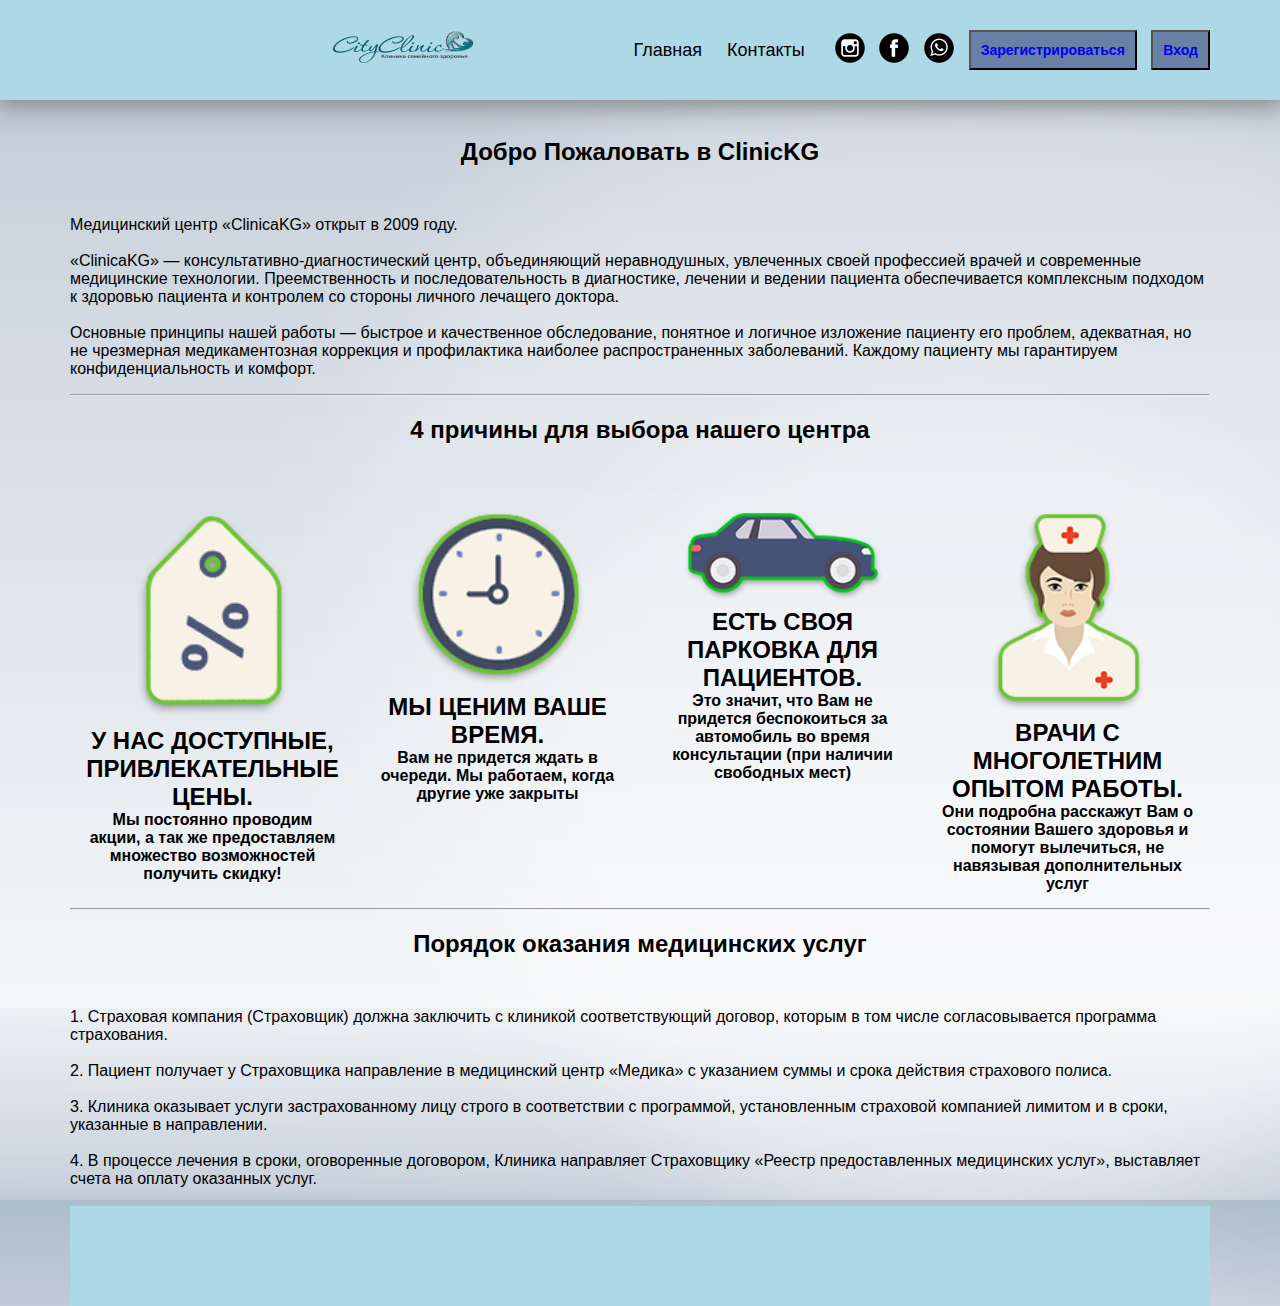
<file: podr.html>
<!DOCTYPE html>
<html lang="ru">
<head>
	<meta charset="UTF-8">
	<title>ClinicKG</title>
	<link rel="stylesheet" href="style.css">
</head>
<body>
	<header class="header">
		<div class="container">
			<nav class="nav">
				<img src="logo/logo.png" class="logo">
				<ul class="menu">
          <li><a href="glav.html" class="ssylka">Главная</a></li>
          <!-- <li><a href="#1" class="ssylka">Новости</a></li>
	        <li><a href="#2" class="ssylka">О нас</a></li>
	    		<li><a href="#3" class="ssylka">Врачи</a></li> -->
	        <li><a href="kont.html" class="ssylka">Контакты</a></li>
				</ul>
				<div class="navigat">
					<a href="https://www.instagram.com/on_clinic.kg/?hl=ru"><img src="logo/i.png"width="40px" height="auto"></a>
		  <a href="https://www.facebook.com/onclinic.kg/?ref=aymt_homepage_panel"><img src="logo/f.png" width="40px" height="auto"></a>
		  <a href="https://wa.me/996702770570"><img src="logo/wa.png" width="40px" height="auto"></a>
        </div><div class="nav2">
			<button class="button"><a href = "registr.html"><h3>Зарегистрироваться</h3></a></button>
			<button class="button"><a href = "vhod.html"><h3>Вход</h3></a></button>
		</div>
			</nav>
        </div>
	</header>
	<br>
	<div class="container">
			<b class = "text">Добро Пожаловать в ClinicKG</b>
		<p>
			Медицинский центр «ClinicaKG» открыт в 2009 году.
			<br><br>
			«ClinicaKG» — консультативно-диагностический центр, объединяющий неравнодушных, увлеченных своей профессией врачей и современные медицинские технологии. Преемственность и последовательность в диагностике, лечении и ведении пациента обеспечивается комплексным подходом к здоровью пациента и контролем со стороны личного лечащего доктора.
      <br><br>
			Основные принципы нашей работы — быстрое и качественное обследование, понятное и логичное изложение пациенту его проблем, адекватная, но не чрезмерная медикаментозная коррекция и профилактика наиболее распространенных заболеваний. Каждому пациенту мы гарантируем конфиденциальность и комфорт.
		</p>
		<hr>

		  <b class = "text">4 причины для выбора нашего центра</b>
		  <div class="wi">
				<div class="wir">
      <img src="about/sale.png" width="160px" height="auto">
					<h2>У НАС ДОСТУПНЫЕ, ПРИВЛЕКАТЕЛЬНЫЕ ЦЕНЫ.</h2>
							<h4>Мы постоянно проводим акции, а так же предоставляем множество возможностей получить скидку!</h4>
				</div>
				<div class="wir">
      <img src="about/clock.png" width="180px" height="auto">
						<h2>МЫ ЦЕНИМ ВАШЕ ВРЕМЯ.</h2>
								<h4>Вам не придется ждать в очереди. Мы работаем, когда другие уже закрыты</h4>
					</div>
					<div class="wir">
      <img src="about/auto.png" width="205px" height="auto">
							<h2>ЕСТЬ СВОЯ ПАРКОВКА ДЛЯ ПАЦИЕНТОВ.</h2>
									<h4>Это значит, что Вам не придется беспокоиться за автомобиль во время консультации (при наличии свободных мест)</h4>
						</div>
						<div class="wir">
      <img src="about/doc.png" width="160px" height="auto">
								<h2>ВРАЧИ С МНОГОЛЕТНИМ ОПЫТОМ РАБОТЫ.</h2>
										<h4>Они подробна расскажут Вам о состоянии Вашего здоровья и помогут вылечиться, не навязывая дополнительных услуг</h4>
							</div>
							<hr>
			<b class = "text">Порядок оказания медицинских услуг</b>
      
				1. Страховая компания (Страховщик) должна заключить с клиникой соответствующий договор, которым в том числе согласовывается программа страхования.<br><br>
				2. Пациент получает у Страховщика направление в медицинский центр «Медика» с указанием суммы и срока действия страхового полиса.<br><br>
				3. Клиника оказывает услуги застрахованному лицу строго в соответствии с программой, установленным страховой компанией лимитом и в сроки, указанные в направлении.<br><br>
				4. В процессе лечения в сроки, оговоренные договором, Клиника направляет Страховщику «Реестр предоставленных медицинских услуг», выставляет счета на оплату оказанных услуг.<br><br>

				<footer id="footer">
					
				</footer>
	</div>
  
	<script src="script.js"></script>
</body>
</html>
</file>
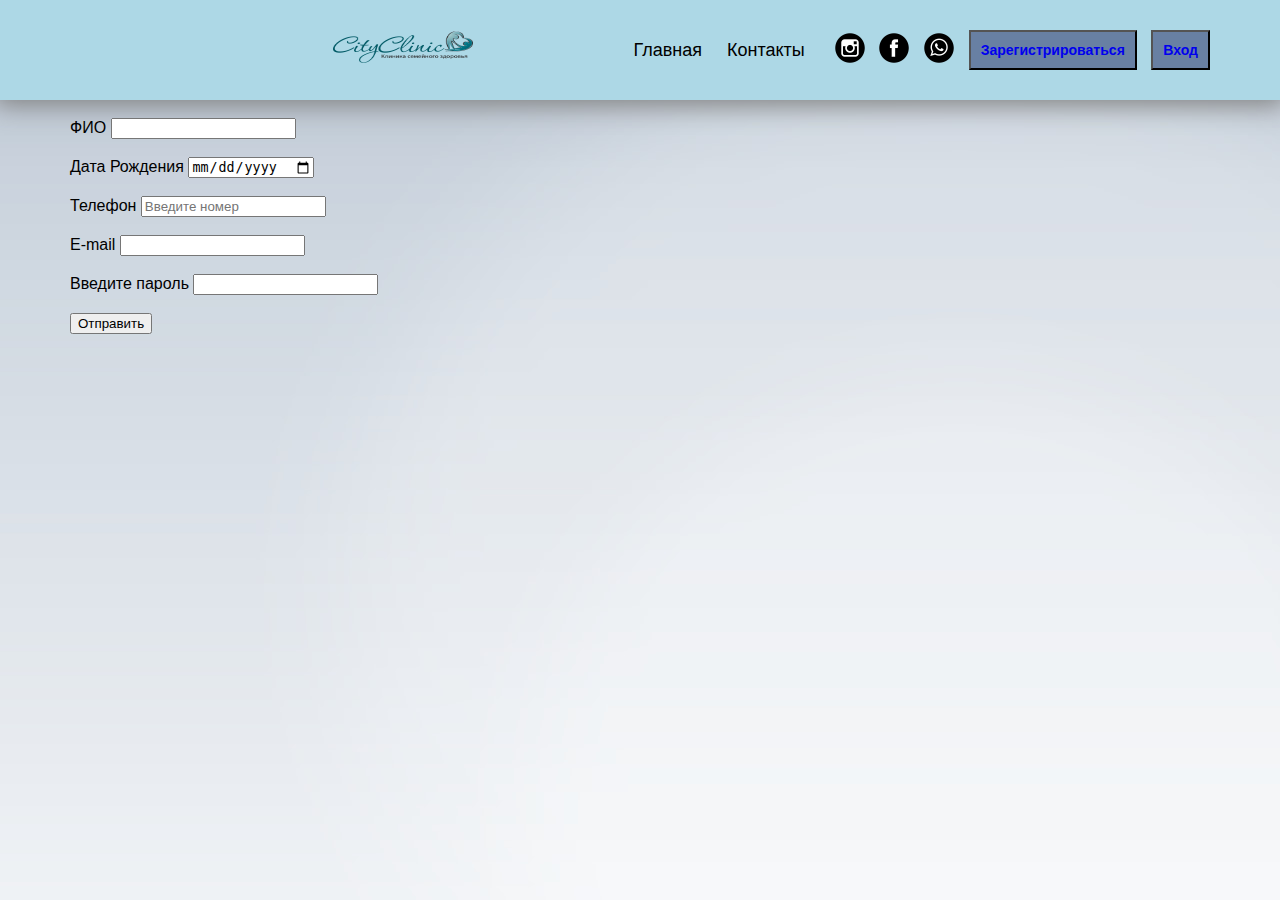
<file: registr.html>
<!DOCTYPE html>
<html lang="ru">
<head>
	<meta charset="UTF-8">
	<title>ClinicKG</title>
	<link rel="stylesheet" href="style.css">
</head>
<body>
	<header class="header">
		<div class="container">
			<nav class="nav">
				<img src="logo/logo.png" class="logo">
				<ul class="menu">
          <li><a href="glav.html" class="ssylka">Главная</a></li>
          <!-- <li><a href="#1" class="ssylka">Новости</a></li>
	        <li><a href="#2" class="ssylka">О нас</a></li>
	    		<li><a href="#3" class="ssylka">Врачи</a></li> -->
	        <li><a href="kont.html" class="ssylka">Контакты</a></li>
				</ul>
				<div class="navigat">
					<a href="https://www.instagram.com/on_clinic.kg/?hl=ru"><img src="logo/i.png"width="40px" height="auto"></a>
		  <a href="https://www.facebook.com/onclinic.kg/?ref=aymt_homepage_panel"><img src="logo/f.png" width="40px" height="auto"></a>
		  <a href="https://wa.me/996702770570"><img src="logo/wa.png" width="40px" height="auto"></a>
        </div><div class="nav2">
			<button class="button"><a href = "registr.html"><h3>Зарегистрироваться</h3></a></button>
			<button class="button"><a href = "vhod.html"><h3>Вход</h3></a></button>
		</div>
			</nav>
        </div>
	</header>
	<br>
	<div class="container">
            <label for="surname">ФИО</label>
            <input type="text" id="surname"required><br><br>
            <label for="date">Дата Рождения</label>
            <input type="date"id="date"><br><br>
            <label for="phone">Телефон</label>
            <input type="number"id="phone"placeholder="Введите номер"><br><br>
            <label for="email">E-mail</label>
            <input type="email"id="email"><br><br>
            <label for="password">Введите пароль</label>
            <input type="password" id="password"><br><br>
            <button type="submit">Отправить</button><br><br>
    </div>
	<script src="script.js"></script>
</body>
</html>
</file>
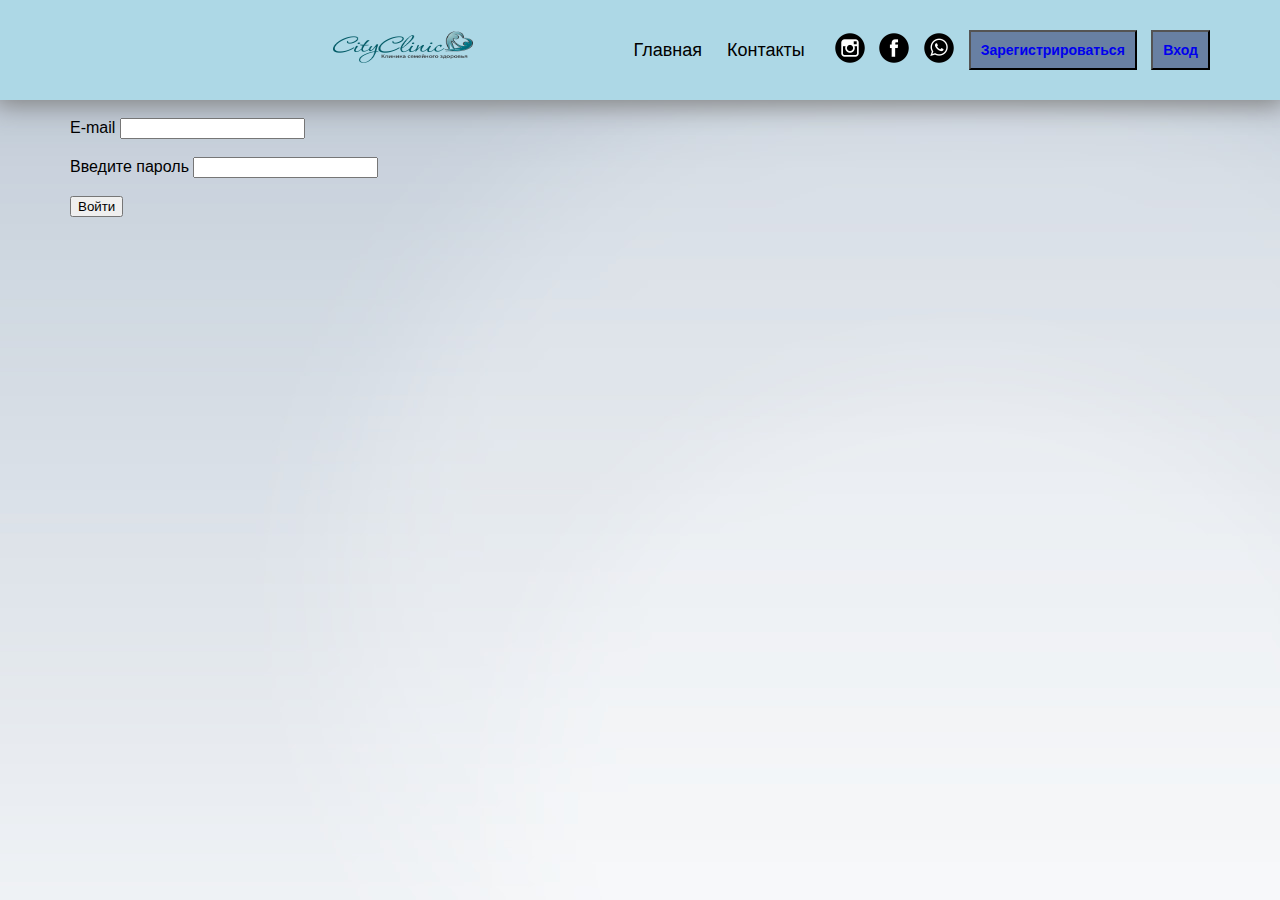
<file: vhod.html>
<!DOCTYPE html>
<html lang="ru">
<head>
	<meta charset="UTF-8">
	<title>ClinicKG</title>
	<link rel="stylesheet" href="style.css">
</head>
<body>
	<header class="header">
		<div class="container">
			<nav class="nav">
				<img src="logo/logo.png" class="logo">
				<ul class="menu">
          <li><a href="glav.html" class="ssylka">Главная</a></li>
          <!-- <li><a href="#1" class="ssylka">Новости</a></li>
	        <li><a href="#2" class="ssylka">О нас</a></li>
	    		<li><a href="#3" class="ssylka">Врачи</a></li> -->
	        <li><a href="kont.html" class="ssylka">Контакты</a></li>
				</ul>
				<div class="navigat">
					<a href="https://www.instagram.com/on_clinic.kg/?hl=ru"><img src="logo/i.png"width="40px" height="auto"></a>
		  <a href="https://www.facebook.com/onclinic.kg/?ref=aymt_homepage_panel"><img src="logo/f.png" width="40px" height="auto"></a>
		  <a href="https://wa.me/996702770570"><img src="logo/wa.png" width="40px" height="auto"></a>
        </div><div class="nav2">
			<button class="button"><a href = "registr.html"><h3>Зарегистрироваться</h3></a></button>
			<button class="button"><a href = "vhod.html"><h3>Вход</h3></a></button>
		</div>
			</nav>
        </div>
	</header>
	<br>
	<div class="container">
            <label for="email">E-mail</label>
            <input type="email"id="email"><br><br>
            <label for="password">Введите пароль</label>
            <input type="password" id="password"><br><br>
            <button type="submit">Войти</button><br><br>
		</div>
	<script src="script.js"></script>
</body>
</html>
</file>
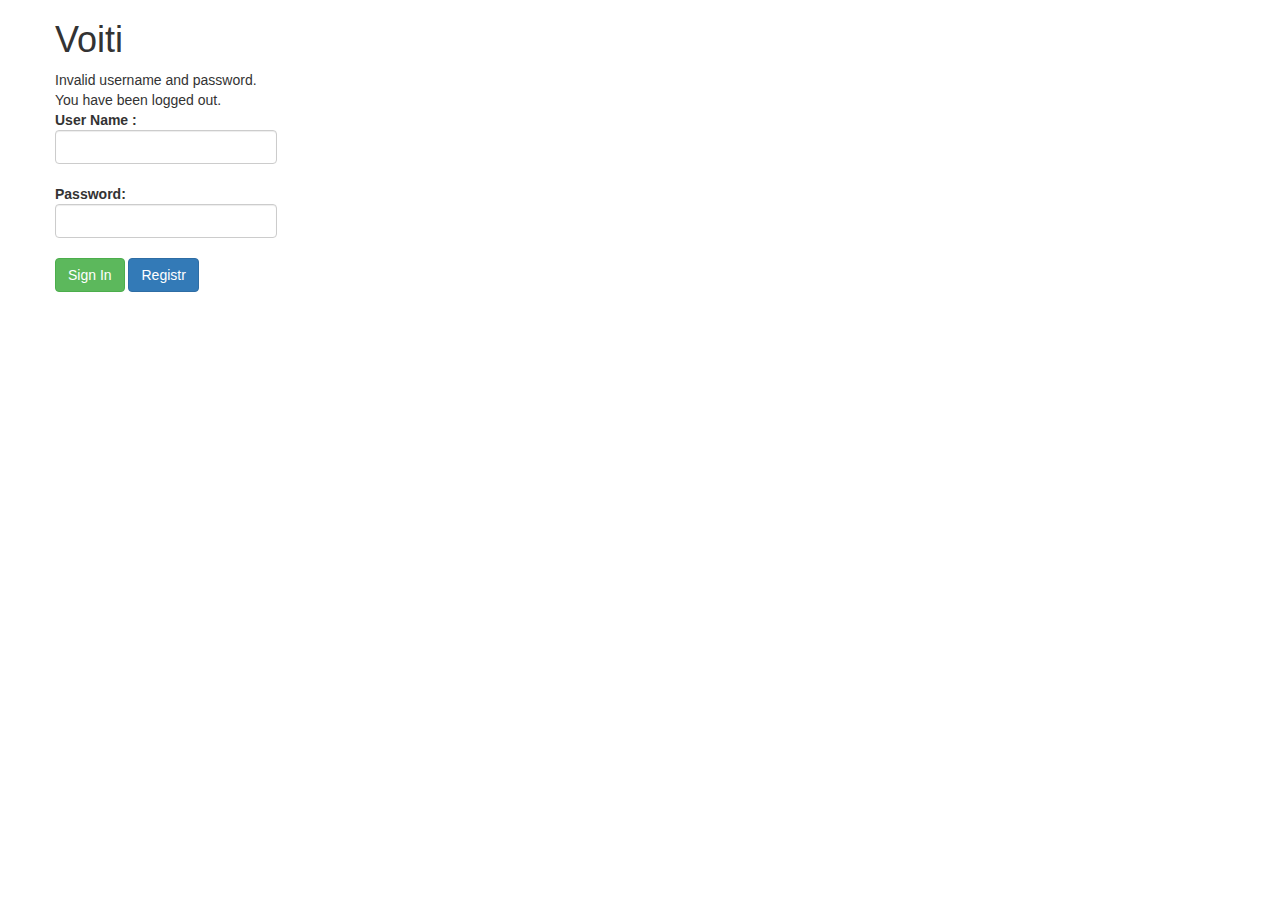
<file: src/main/resources/templates/login.html>
<!DOCTYPE html>
<html lang="en" xmlns:th="http://www.w3.org/1999/xhtml">
<head>
    <link rel="stylesheet" href="https://maxcdn.bootstrapcdn.com/bootstrap/3.3.7/css/bootstrap.min.css">

    <meta charset="UTF-8">
    <title>Title</title>
</head>
<body>
<div class="container">
    <div class="row">
        <h1>
            Voiti
        </h1>
        <div th:if="${param.error}">Invalid username and password.</div>
        <div th:if="${param.logout}">You have been logged out.</div>
        <form class="form" th:action="@{/login}" method="post">
            <div class="form-group">
                <label> User Name : <input class="form-control" type="text" name="username"/> </label>
            </div>
            <div class="form-group">
                <label> Password: <input class="form-control" type="password" name="password"/> </label>
            </div>
            <div class="form-group">
                <input class="btn btn-success" type="submit" value="Sign In"/>
                <a th:href="@{/registr}" class="btn btn-primary">Registr</a>
            </div>
        </form>

    </div>
</div>
</body>
</html>
</file>
<file: style.css>
body {
	/* background: #000;*/
	color: rgb(0, 0, 0); 
	font-family: 'Montserrat', sans-serif;
	padding: 0;
  margin: 0;
  background: url(logo/back.jpg)
}

div, p, a, img, form, button {
	box-sizing: border-box;
}

h1, h2, h3, h4, h5, h6 {
	margin: 0;
	padding: 0;
}

a {
	text-decoration: none;
}

ul, li {
	display: block;
	padding: 0;
	margin: 0;
}
 
.header {
    margin: 0;
    padding: 0;
    height: 100px;
	background: #ADD8E6;
	box-shadow: 0 0 25px 5px grey;
}

.container {
	width: 1140px;
	margin: 0 auto;
}

.nav {
	display: flex;
	align-items: center;
}

.menu {
	display: flex;
	margin-left: 160px;
}

.menu li {
	font-size: 18px;
	margin-right: 25px;
}

.menu li a {
	color: #000;
	padding: 12px 0;
}
.logo {
    width: 140px;
    height: 100px;
}
.nav {
	float: right;
} 

.button {
		padding: 10px;
		background: rgb(104, 128, 163);
		color: black;
		text-decoration: none;
		font-size: 12px; 
		margin-left: 10px;
	}

	.slider{
		max-width: 90%;
		position: relative;
		margin: auto;
		height: 400px;
		margin-bottom: 15px;
	}
	/* Картинка мастабируется по отношению к родительскому элементу */
	.slider .item img {
		object-fit: cover;
		width: 100%;
		height: 400px;
		border: none !important;
		box-shadow: none !important;
	}
	/* Кнопки вперед и назад */
	.slider .prev, .slider .next {
		cursor: pointer;
		position: absolute;
		top: 0;
		top: 50%;
		width: auto;
		margin-top: -22px;
		padding: 16px;
		color: white;
		font-weight: bold;
		font-size: 18px;
		transition: 0.6s ease;
		border-radius: 0 3px 3px 0;
	}
	.slider .next {
		right: 0;
		border-radius: 3px 0 0 3px;
	}
	/* При наведении на кнопки добавляем фон кнопок */
	.slider .prev:hover,
	.slider .next:hover {
		background-color: rgba(0, 0, 0, 0.8);
	}

	/* Кружочки */
	.slider-dots {
		text-align: center;
	}
	.slider-dots_item{
		cursor: pointer;
		height: 12px;
		width: 12px;
		margin: 0 2px;
		background-color: #ddd;
		border-radius: 50%;
		display: inline-block;
		transition: background-color 0.6s ease;
	}
	.active,
	.slider-dots_item:hover {
		background-color: #aaa;
	}
	/* Анимация слайдов */
	.slider .item {
		-webkit-animation-name: fade;
		-webkit-animation-duration: 1.5s;
		animation-name: fade;
		animation-duration: 1.5s;
	}
	@-webkit-keyframes fade {
		from {
			opacity: .4
		}
		to {
			opacity: 1
		}
	}
	@keyframes fade {
		from {
			opacity: .4
		}
		to {
			opacity: 1
		}
	}
.news {
	display: flex;
	align-items: center;
	
}	
.new {
	font-family: 'Courier New', Courier, monospace;
	text-align: center;
	justify-content: center;
	margin-top: 50px;
}
.block {
	width: 25%;
	height: 250px;
	position: relative;
	overflow: hidden;
	float: left;
	margin: 10px;
}
.block .media{
	position: absolute;
	top: 0;
	left: 0;
	background: black;
	color: black;
	width: 100%;
	height: 100%;
	opacity: 0;
	text-align: center;
	padding-top: 130px;
	transition: .5s
}
.block:hover > .media {
	opacity: 1.0;
	background:rgb(70, 107, 163);
	width: 100%;
	top: 80%;
	padding-top: 0;
	font-size: 10px;
}
.block .media .h1 {
	margin: 0;
}
.about {
	display: flex;
	align-items: center;
}
.ab {
	float: right;
	font-size: 18px;
	padding: 15px;
}
.text {
	display: block;
	position: relative;
	text-align: center;
	font-size: 24px;
	margin-top: 20px;
	margin-bottom: 50px;
}
.texty {
	display: block;
	position: relative;
	text-align: left;
	float: right;
	margin-top: 10px;
	font-size: 18px;
}
.vrachi {
	overflow: auto;
}

.vrach {
	width: 25%;
	float: left;
	padding: 15px;
	text-align: center;
	box-sizing: border-box;
}
.wi {
	overflow: auto;
}

.wir {
	width: 25%;
	float: left;
	padding: 15px;
	text-align: center;
	box-sizing: border-box;
}
.novosti {
  display: block;
	position: relative;
	text-align: center;
	margin-top: 30px;	
}

#footer {
	background: #ADD8E6;
	height: 100px;
	clear: both;
}
</file>
